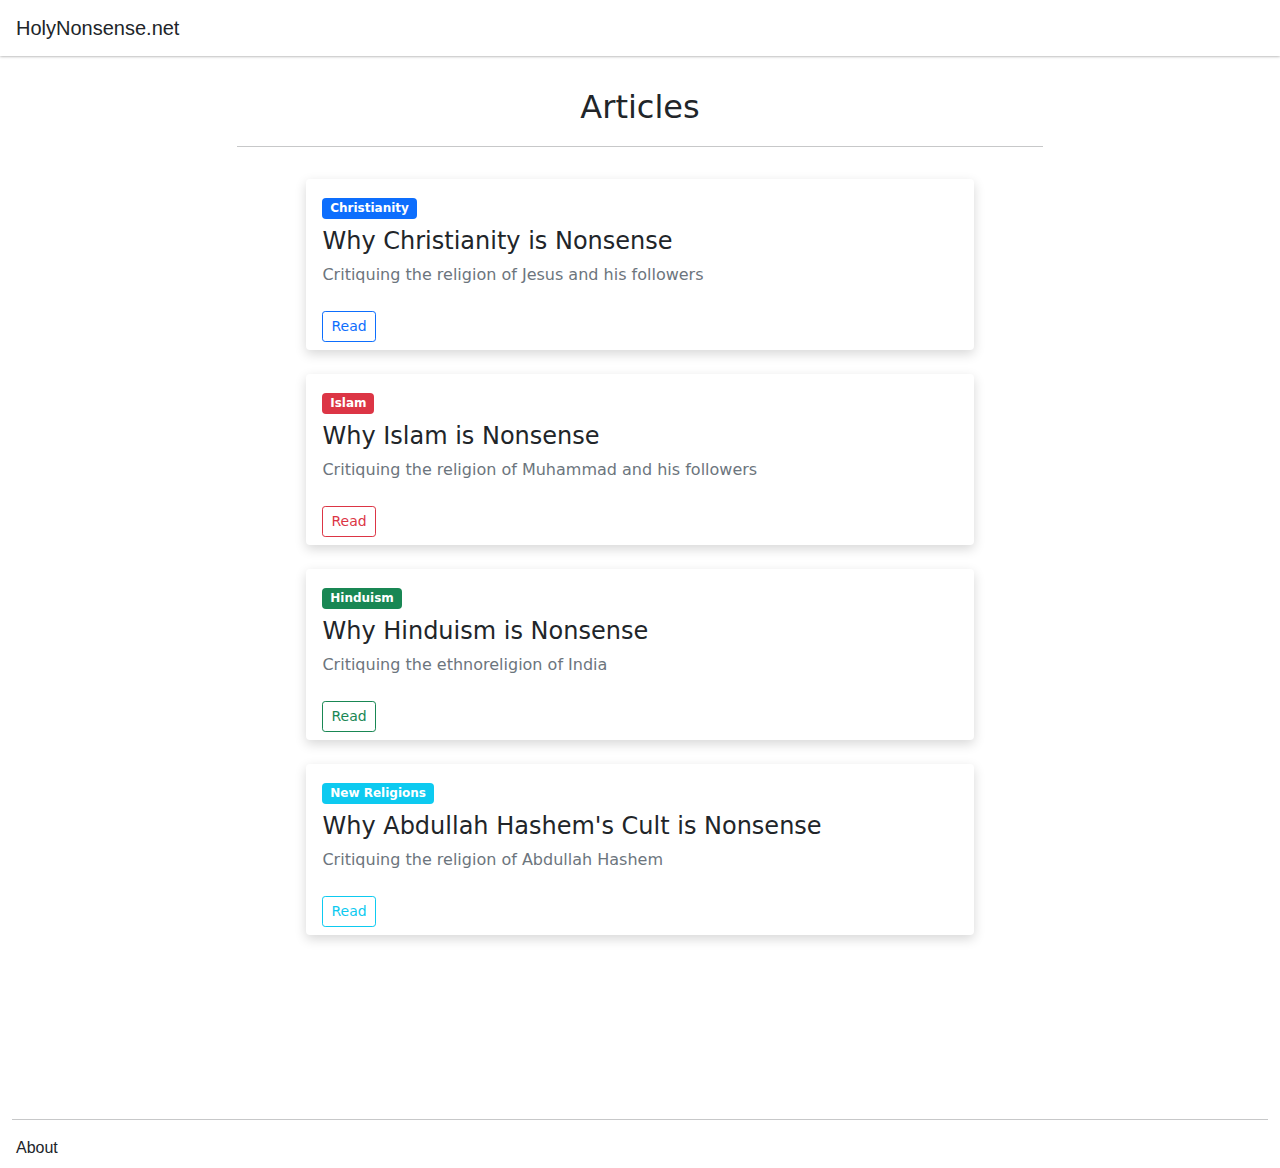
<file: index.html>
<!doctype html>
<html lang="en">

<head>
	<title>HolyNonsense.net</title>
	<meta name="description" content="Examining and critiquing world religions">
	<meta charset="utf-8">
	<meta name="viewport" content="width=device-width, initial-scale=1, shrink-to-fit=no">
	<link rel="icon" type="image/x-icon" href="favicon.ico">

	<!-- Bootstrap CSS, my custom CSS -->
	<link rel="stylesheet" href="style/bootstrap/css/bootstrap.min.css">
	<link rel="stylesheet" href="style/style.css">

	<!-- Google tag (gtag.js) -->
	<script async src="https://www.googletagmanager.com/gtag/js?id=G-YQ322JV29G"></script>
	<script>
		window.dataLayer = window.dataLayer || [];
		function gtag(){dataLayer.push(arguments);}
		gtag('js', new Date());

		gtag('config', 'G-YQ322JV29G');
	</script>

</head>

<body>
	<div class="title-container">
		<h5 class="title-link page-title px-3 pt-3 pb-3"><a href="./index.html">HolyNonsense.net</a></h5>
	</div>
	<div class="container-fluid">

		<div class="row justify-content-center">
			<div class="col-12 col-lg-10 col-xl-8 py-4 px-4">
				<h2 class="pb-1 text-center">Articles</h2>
				<hr>

				<div class="row g-4 justify-content-center pt-3">

					<div class="col-12 col-lg-10">
						<a class="text-decoration-none d-block h-100" href="christianity.html">
							<div class="card h-100 card-contrast border-0 text-start">
								<div class="card-body">
									<span class="badge bg-primary mb-2">Christianity</span>
									<h2 class="h4 card-title text-dark">Why Christianity is Nonsense</h2>
									<p class="card-text text-muted">Critiquing the religion of Jesus and his followers</p>
								</div>
								<div class="card-footer bg-transparent border-0">
									<span class="btn btn-sm btn-outline-primary">Read</span>
								</div>
							</div>
						</a>
					</div>

                    <div class="col-12 col-lg-10">
						<a class="text-decoration-none d-block h-100" href="islam.html">
							<div class="card h-100 card-contrast border-0 text-start">
								<div class="card-body">
									<span class="badge bg-danger mb-2">Islam</span>
									<h2 class="h4 card-title text-dark">Why Islam is Nonsense</h2>
									<p class="card-text text-muted">Critiquing the religion of Muhammad and his followers</p>
								</div>
								<div class="card-footer bg-transparent border-0">
									<span class="btn btn-sm btn-outline-danger">Read</span>
								</div>
							</div>
						</a>
					</div>

                    <div class="col-12 col-lg-10">
						<a class="text-decoration-none d-block h-100" href="hinduism.html">
							<div class="card h-100 card-contrast border-0 text-start">
								<div class="card-body">
									<span class="badge bg-success mb-2">Hinduism</span>
									<h2 class="h4 card-title text-dark">Why Hinduism is Nonsense</h2>
									<p class="card-text text-muted">Critiquing the ethnoreligion of India</p>
								</div>
								<div class="card-footer bg-transparent border-0">
									<span class="btn btn-sm btn-outline-success">Read</span>
								</div>
							</div>
						</a>
					</div>

                    <!-- <div class="col-12 col-lg-10">
						<a class="text-decoration-none d-block h-100" href="buddhism.html">
							<div class="card h-100 card-contrast border-0 text-start">
								<div class="card-body">
									<span class="badge bg-warning mb-2">Buddhism</span>
									<h2 class="h4 card-title text-dark">Why Buddhism is Nonsense</h2>
									<p class="card-text text-muted">Critiquing the religion of Siddhartha Gautama and his followers</p>
								</div>
								<div class="card-footer bg-transparent border-0">
									<span class="btn btn-sm btn-outline-warning">Read</span>
								</div>
							</div>
						</a>
					</div> -->

					<div class="col-12 col-lg-10">
						<a class="text-decoration-none d-block h-100" href="abdullah-hashem.html">
							<div class="card h-100 card-contrast border-0 text-start">
								<div class="card-body">
									<span class="badge bg-info mb-2">New Religions</span>
									<h2 class="h4 card-title text-dark">Why Abdullah Hashem's Cult is Nonsense</h2>
									<p class="card-text text-muted">Critiquing the religion of Abdullah Hashem</p>
								</div>
								<div class="card-footer bg-transparent border-0">
									<span class="btn btn-sm btn-outline-info">Read</span>
								</div>
							</div>
						</a>
					</div>

					<!-- Rastafarianism -->

                    <!-- Bootstrap color options: primary (blue), secondary (gray), success (green), danger (red), warning (yellow), info (cyan), light (light gray), dark (dark gray) -->

					

				</div>

			</div>

			<div class="py-5"></div>
			<div class="pt-5"><hr></div>
			<footer class="gen ps-3 pb-2">
				<a class="footer-link" href="about.html">About</a>
			</footer>

		</div>
	</div>

	<!-- Optional JavaScript -->
	<!-- Bootstrap JS -->
	<script src="style/bootstrap/js/bootstrap.bundle.min.js"></script>

</body>

</html>
</file>
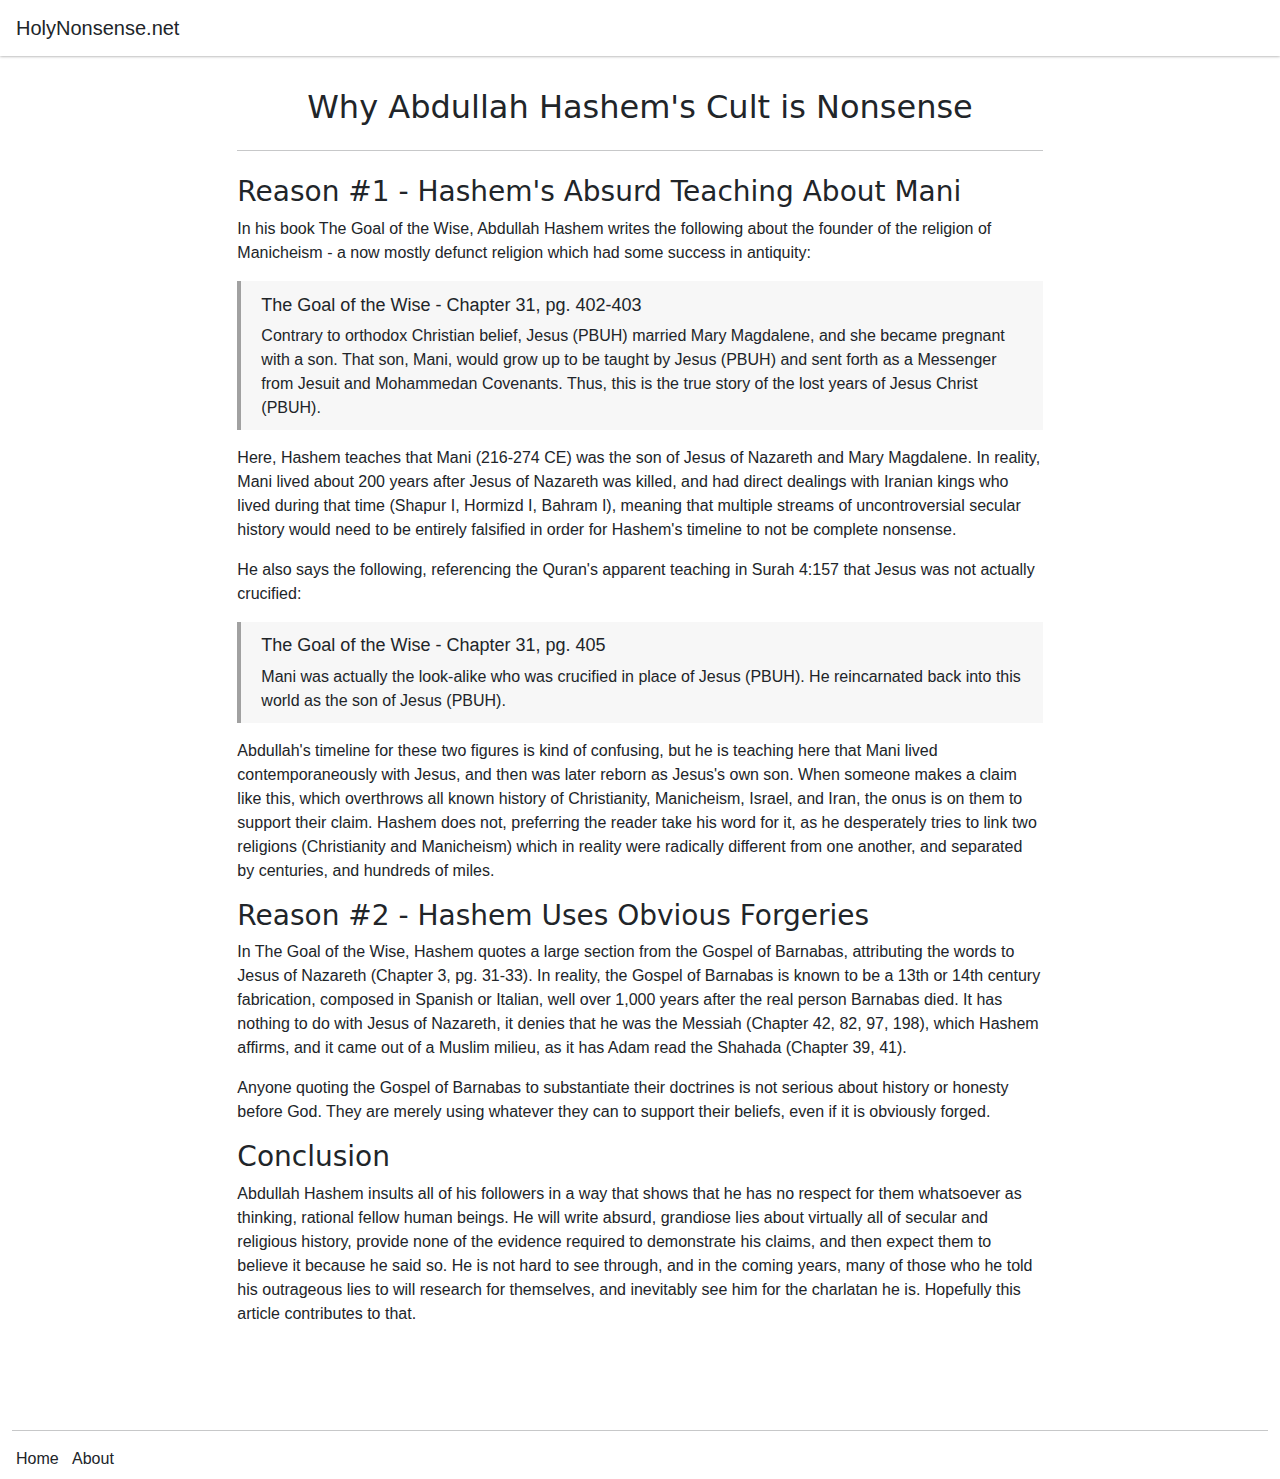
<file: abdullah-hashem.html>
<!doctype html>
<html lang="en">

<head>
    <title>Why Abdullah Hashem's Cult is Nonsense | HolyNonsense.net</title>
    <meta name="description" content="Examining why Abdullah Hashem cult is nonsense">
    <meta charset="utf-8">
    <meta name="viewport" content="width=device-width, initial-scale=1, shrink-to-fit=no">
    <link rel="icon" type="image/x-icon" href="favicon.ico">

    <!-- Bootstrap CSS, my custom CSS -->
    <link rel="stylesheet" href="style/bootstrap/css/bootstrap.min.css">
    <link rel="stylesheet" href="style/style.css">

    <!-- Google tag (gtag.js) -->
	<script async src="https://www.googletagmanager.com/gtag/js?id=G-YQ322JV29G"></script>
	<script>
		window.dataLayer = window.dataLayer || [];
		function gtag(){dataLayer.push(arguments);}
		gtag('js', new Date());

		gtag('config', 'G-YQ322JV29G');
	</script>

</head>

<body>
    <div class="title-container">
        <h5 class="title-link page-title px-3 pt-3 pb-3"><a href="index.html">HolyNonsense.net</a></h5>
    </div>
    <div class="container-fluid">
        <div class="row justify-content-center">
            <div class="col-lg-8 col-sm-12 py-4 px-4">
                <h2 class="pb-2" style="text-align: center;">Why Abdullah Hashem's Cult is Nonsense</h2>
                <hr>
                <div class="pb-2"></div>

                <h3>Reason #1 - Hashem's Absurd Teaching About Mani</h3>
                <p class="gen">
                    In his book The Goal of the Wise, Abdullah Hashem writes the following about the founder of the religion of Manicheism - a now mostly defunct religion which had some success in antiquity:
                </p>
                <blockquote>
                    <h6 class="pt-2 quote-heading">The Goal of the Wise - Chapter 31, pg. 402-403</h6>
                    <p class="mb-1 gen">
                        Contrary to orthodox Christian belief, Jesus (PBUH) married Mary Magdalene, and she became pregnant with a son. That son, Mani, would grow up to be taught by Jesus (PBUH) and sent forth as a Messenger from Jesuit and Mohammedan Covenants. Thus, this is the true story of the lost years of Jesus Christ (PBUH).
                    </p>
                </blockquote>
                <p class="gen">
                    Here, Hashem teaches that Mani (216-274 CE) was the son of Jesus of Nazareth and Mary Magdalene. In reality, Mani lived about 200 years after Jesus of Nazareth was killed, and had direct dealings with Iranian kings who lived during that time (Shapur I, Hormizd I, Bahram I), meaning that multiple streams of uncontroversial secular history would need to be entirely falsified in order for Hashem's timeline to not be complete nonsense. 
                </p>
                <p class="gen">
                    He also says the following, referencing the Quran's apparent teaching in Surah 4:157 that Jesus was not actually crucified:
                </p>
                <blockquote>
                    <h6 class="pt-2 quote-heading">The Goal of the Wise - Chapter 31, pg. 405</h6>
                    <p class="mb-1 gen">
                        Mani was actually the look-alike who was crucified in place of Jesus (PBUH). He reincarnated back into this world as the son of Jesus (PBUH).
                    </p>
                </blockquote>
                <p class="gen">
                    Abdullah's timeline for these two figures is kind of confusing, but he is teaching here that Mani lived contemporaneously with Jesus, and then was later reborn as Jesus's own son. When someone makes a claim like this, which overthrows all known history of Christianity, Manicheism, Israel, and Iran, the onus is on them to support their claim. Hashem does not, preferring the reader take his word for it, as he desperately tries to link two religions (Christianity and Manicheism) which in reality were radically different from one another, and separated by centuries, and hundreds of miles.  
                </p>
                <h3>Reason #2 - Hashem Uses Obvious Forgeries</h3>
                <p class="gen">
                    In The Goal of the Wise, Hashem quotes a large section from the Gospel of Barnabas, attributing the words to Jesus of Nazareth (Chapter 3, pg. 31-33). In reality, the Gospel of Barnabas is known to be a 13th or 14th century fabrication, composed in Spanish or Italian, well over 1,000 years after the real person Barnabas died. It has nothing to do with Jesus of Nazareth, it denies that he was the Messiah (Chapter 42, 82, 97, 198), which Hashem affirms, and it came out of a Muslim milieu, as it has Adam read the Shahada (Chapter 39, 41). 
                </p>
                <p class="gen">
                    Anyone quoting the Gospel of Barnabas to substantiate their doctrines is not serious about history or honesty before God. They are merely using whatever they can to support their beliefs, even if it is obviously forged.
                </p>
                <h3>Conclusion</h3>
                <p class="gen">
                    Abdullah Hashem insults all of his followers in a way that shows that he has no respect for them whatsoever as thinking, rational fellow human beings. He will write absurd, grandiose lies about virtually all of secular and religious history, provide none of the evidence required to demonstrate his claims, and then expect them to believe it because he said so. He is not hard to see through, and in the coming years, many of those who he told his outrageous lies to will research for themselves, and inevitably see him for the charlatan he is. Hopefully this article contributes to that. 
                </p>


                <!-- <blockquote>
                    <h6 class="pt-2 quote-heading">The Goal of the Wise - Chapter 1, pg. 5-6</h6>
                    <p class="mb-1 gen">
                        Imam Ahmed Al-Hassan (From Him is Peace) has stated that Adam (PBUH) is the son of the Prince of the Believers Ali ibn Abi Talib (From Him is Peace) in the soul world, and that it is Ali (From Him is Peace) who is the direct creator of Adam's soul (PBUH). <br><br>

                        God created Adam (PBUH) with His Hand as stated in the verse from the Qur'an: "Allah asked, "O Iblis! What prevented you from prostrating to what I created with My Own Hands?" (Surah 38:75) Thus, Ali (From Him is Peace) is the Hand of God who directly created Adam (PBUH).
                    </p>
                </blockquote> -->

                <!-- Pg. 421 -->

            
            </div>


            <div class="pt-5"><hr></div>
            <footer class="gen ps-3 pb-2">
                <a class="footer-link" href="index.html">Home</a>&nbsp;&nbsp;&nbsp;<a class="footer-link" href="about.html">About</a>
            </footer>
            

        </div>
    </div>

    <!-- Optional JavaScript -->
    <!-- Bootstrap JS -->
    <script src="style/bootstrap/js/bootstrap.bundle.min.js"></script>

    <script src="https://www.biblegateway.com/public/link-to-us/tooltips/bglinks.js" type="text/javascript"></script>
    <script type="text/javascript">
        BGLinks.version = "NASB";
        BGLinks.linkVerses();
    </script>


</body>

</html>
</file>
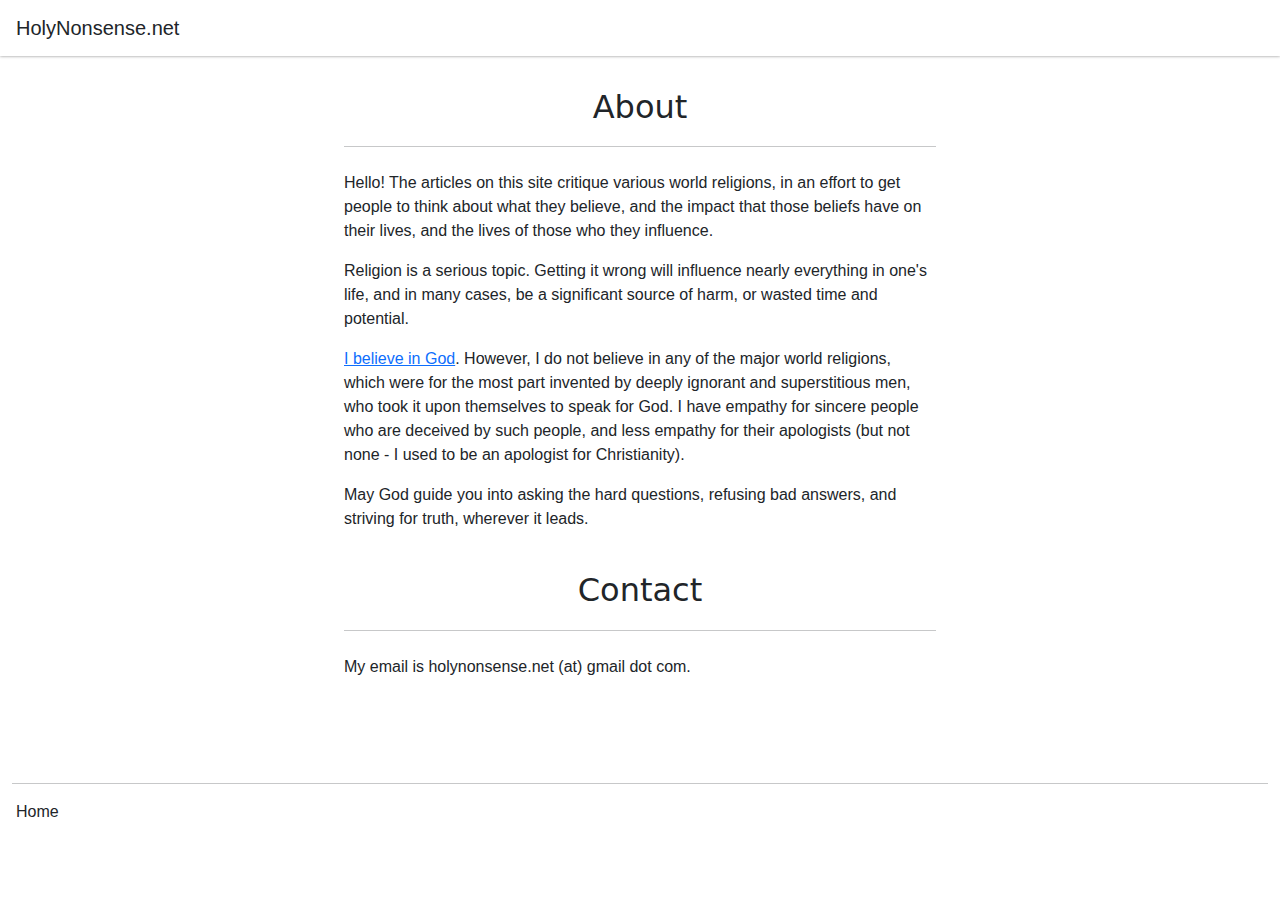
<file: about.html>
<!doctype html>
<html lang="en">

<head>
    <title>About HolyNonsense.net</title>
    <meta name="description" content="Examining and critiquing world religions">
    <meta charset="utf-8">
    <meta name="viewport" content="width=device-width, initial-scale=1, shrink-to-fit=no">
    <link rel="icon" type="image/x-icon" href="favicon.ico">

    <!-- Bootstrap CSS, my custom CSS -->
    <link rel="stylesheet" href="style/bootstrap/css/bootstrap.min.css">
    <link rel="stylesheet" href="style/style.css">

    <!-- Google tag (gtag.js) -->
	<script async src="https://www.googletagmanager.com/gtag/js?id=G-YQ322JV29G"></script>
	<script>
		window.dataLayer = window.dataLayer || [];
		function gtag(){dataLayer.push(arguments);}
		gtag('js', new Date());

		gtag('config', 'G-YQ322JV29G');
	</script>
</head>

<body>
    <div class="title-container">
        <h5 class="title-link page-title px-3 pt-3 pb-3"><a href="./index.html">HolyNonsense.net</a></h5>
    </div>
    <div class="container-fluid">
        <div class="row justify-content-center">
            <div class="col-lg-6 col-sm-12 py-4 px-4">
                <h2 class="pb-1" style="text-align: center;">About</h2>
                <hr>
                <div class="pb-2"></div>

                <p class="gen">
                    Hello! The articles on this site critique various world religions, in an effort to get people to think about what they believe, and the impact that those beliefs have on their lives, and the lives of those who they influence. 
                </p>
                <p class="gen">
                    Religion is a serious topic. Getting it wrong will influence nearly everything in one's life, and in many cases, be a significant source of harm, or wasted time and potential. 
                </p>
                <p class="gen">
                    <a href="why-i-believe-in-god.html">I believe in God</a>. However, I do not believe in any of the major world religions, which were for the most part invented by deeply ignorant and superstitious men, who took it upon themselves to speak for God. I have empathy for sincere people who are deceived by such people, and less empathy for their apologists (but not none - I used to be an apologist for Christianity).
                </p>
                <p class="gen">
                    May God guide you into asking the hard questions, refusing bad answers, and striving for truth, wherever it leads. 
                </p>

                <h2 class="pt-4 pb-1" style="text-align: center;">Contact</h2>
                <hr>
                <div class="pb-2"></div>
                <p class="gen">
                    My email is holynonsense.net (at) gmail dot com.
                </p>


                <!-- <p style="text-align: center;" class="pt-5 pb-4 gen">
                    <a href="../index.html">Back to home</a>
                </p> -->
            
            </div>

            <div class="pt-5"><hr></div>
            <footer class="gen ps-3 pb-2">
                <a class="footer-link" href="index.html">Home</a>
            </footer>


        </div>
    </div>

    <!-- Optional JavaScript -->
    <!-- Bootstrap JS -->
    <script src="style/bootstrap/js/bootstrap.bundle.min.js"></script>

</body>

</html>
</file>
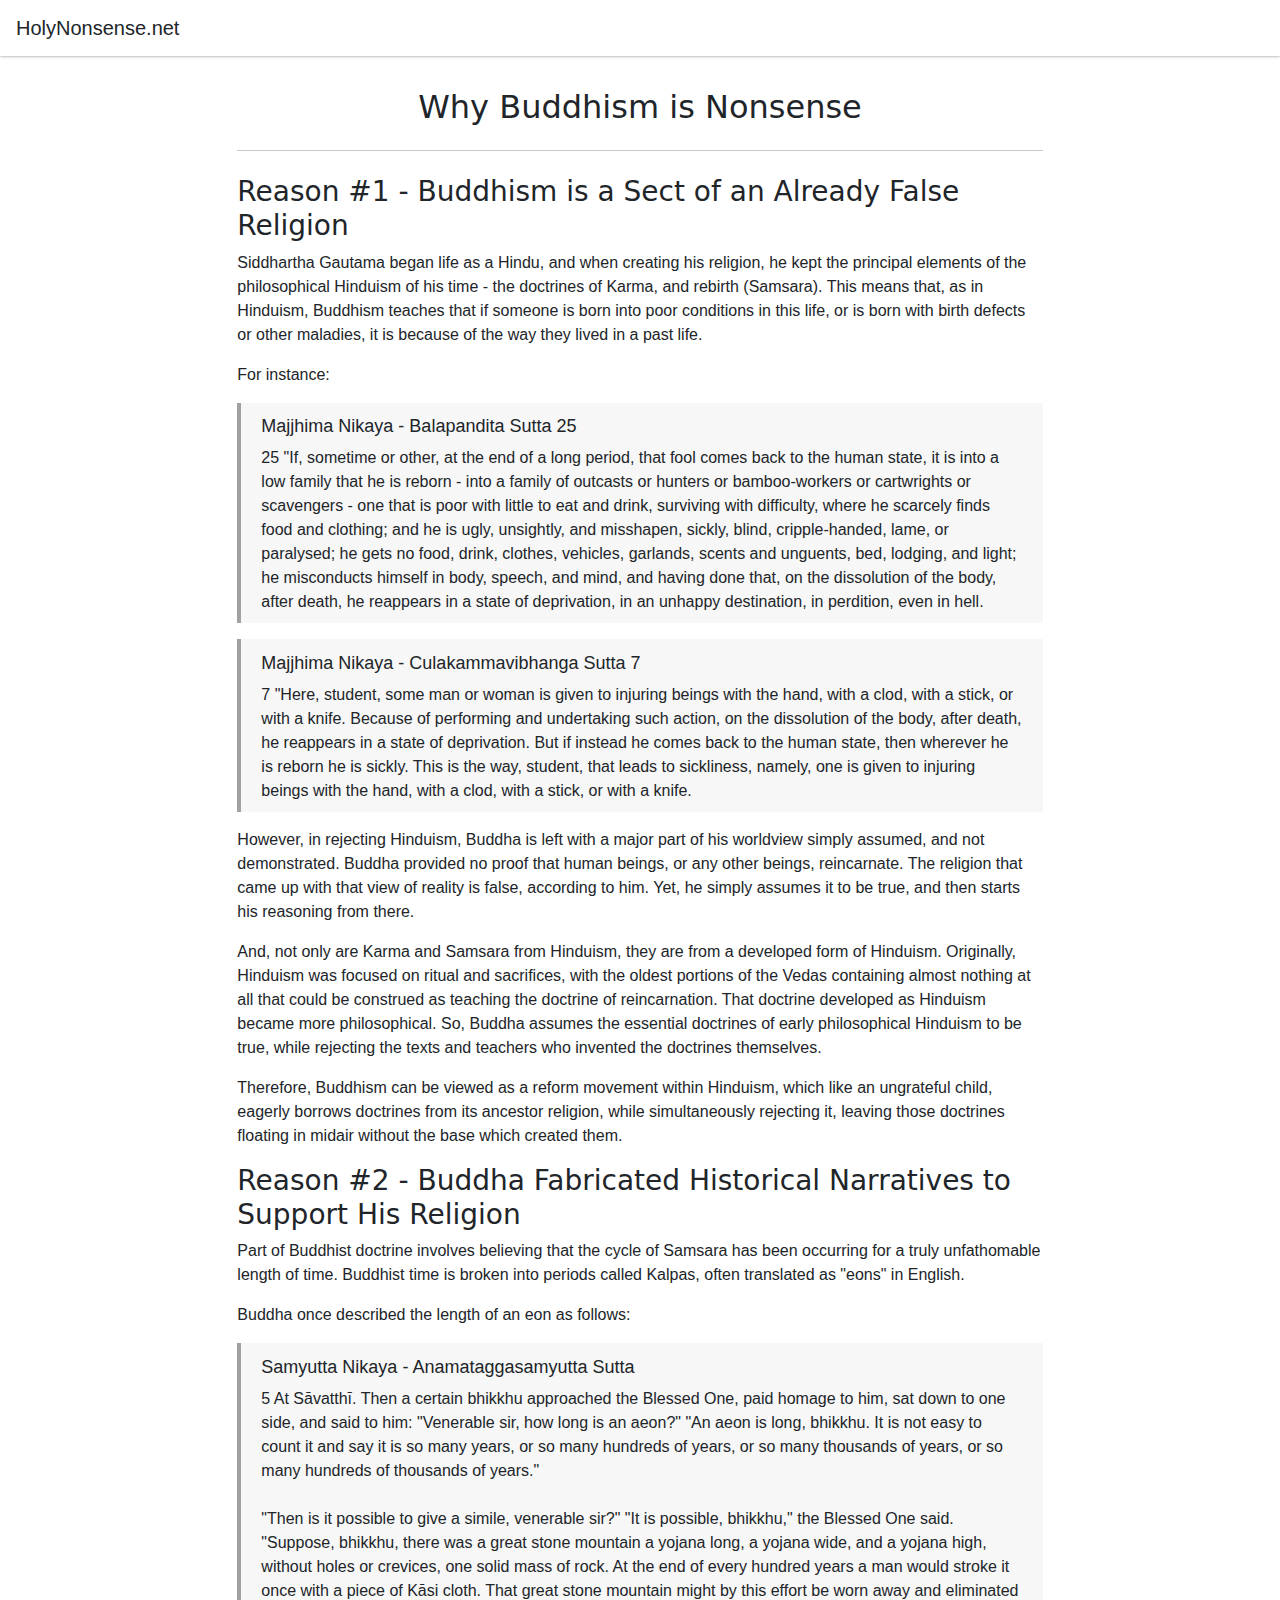
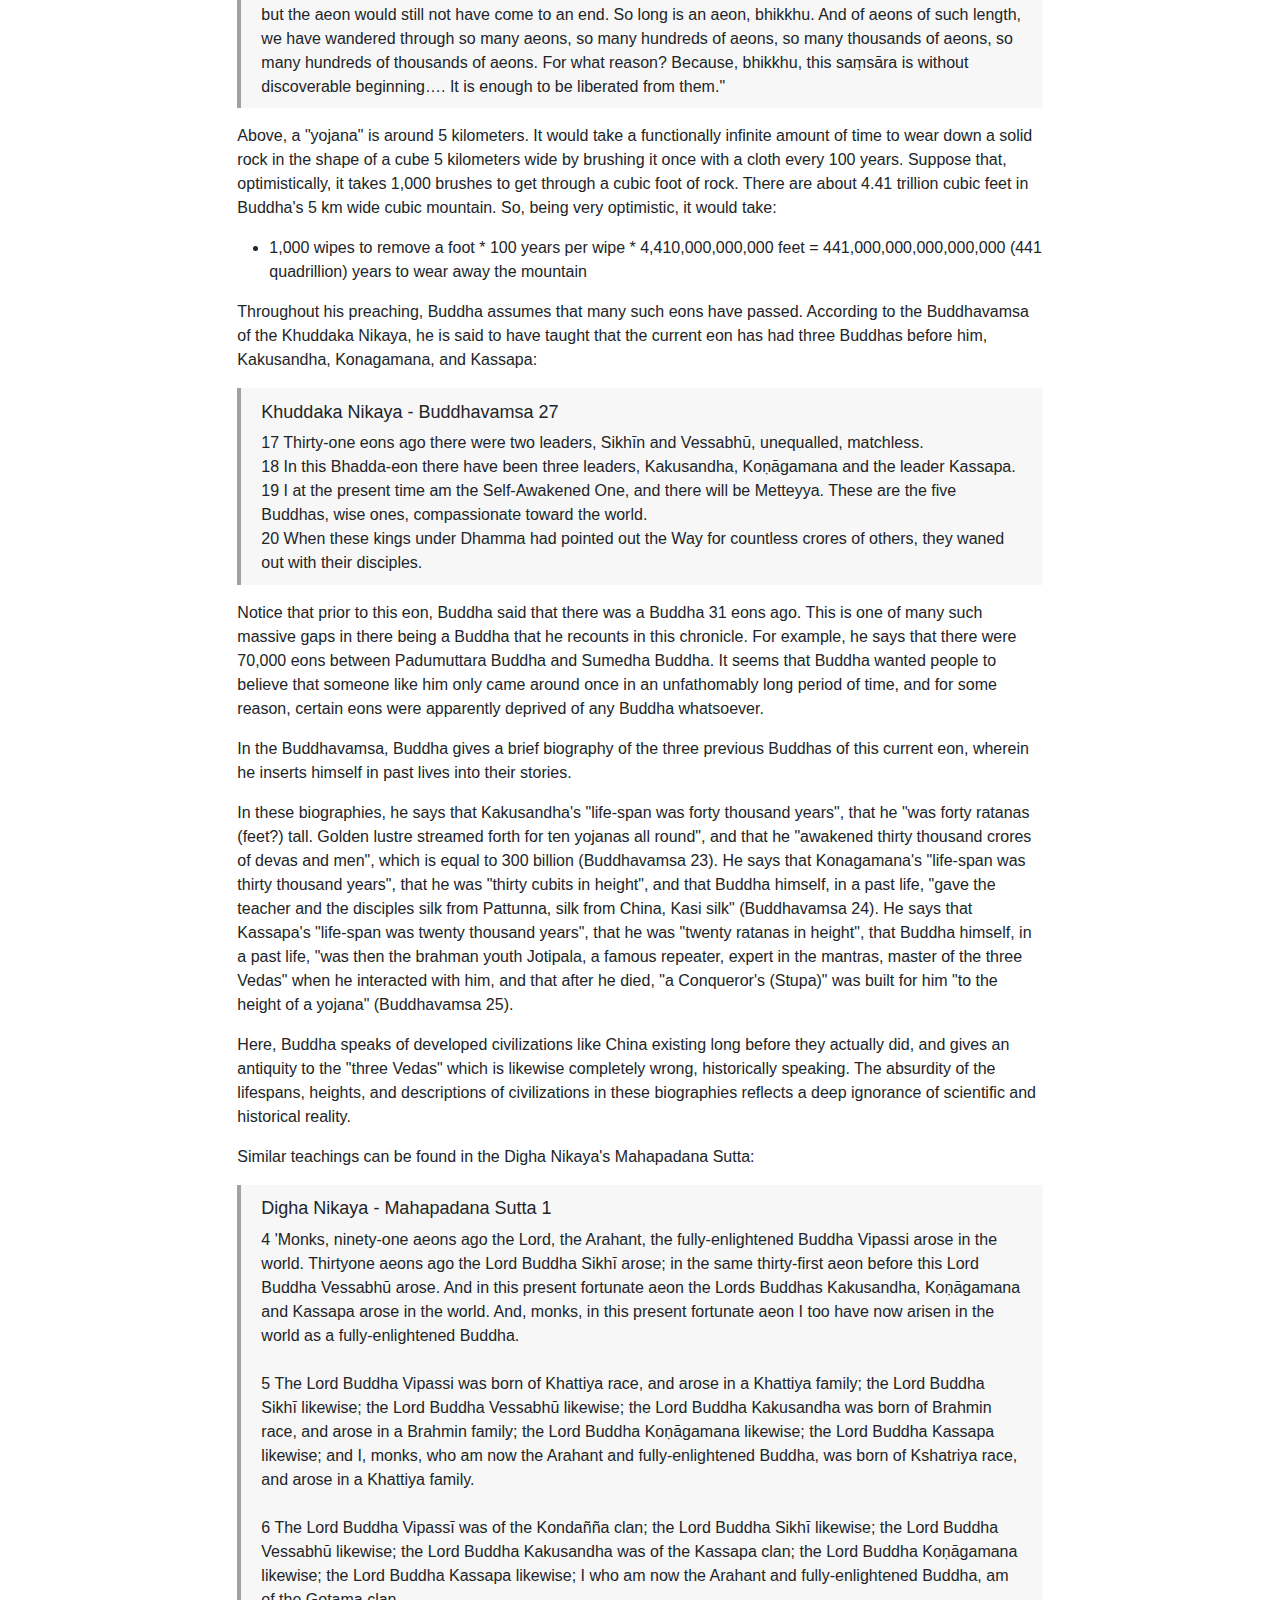
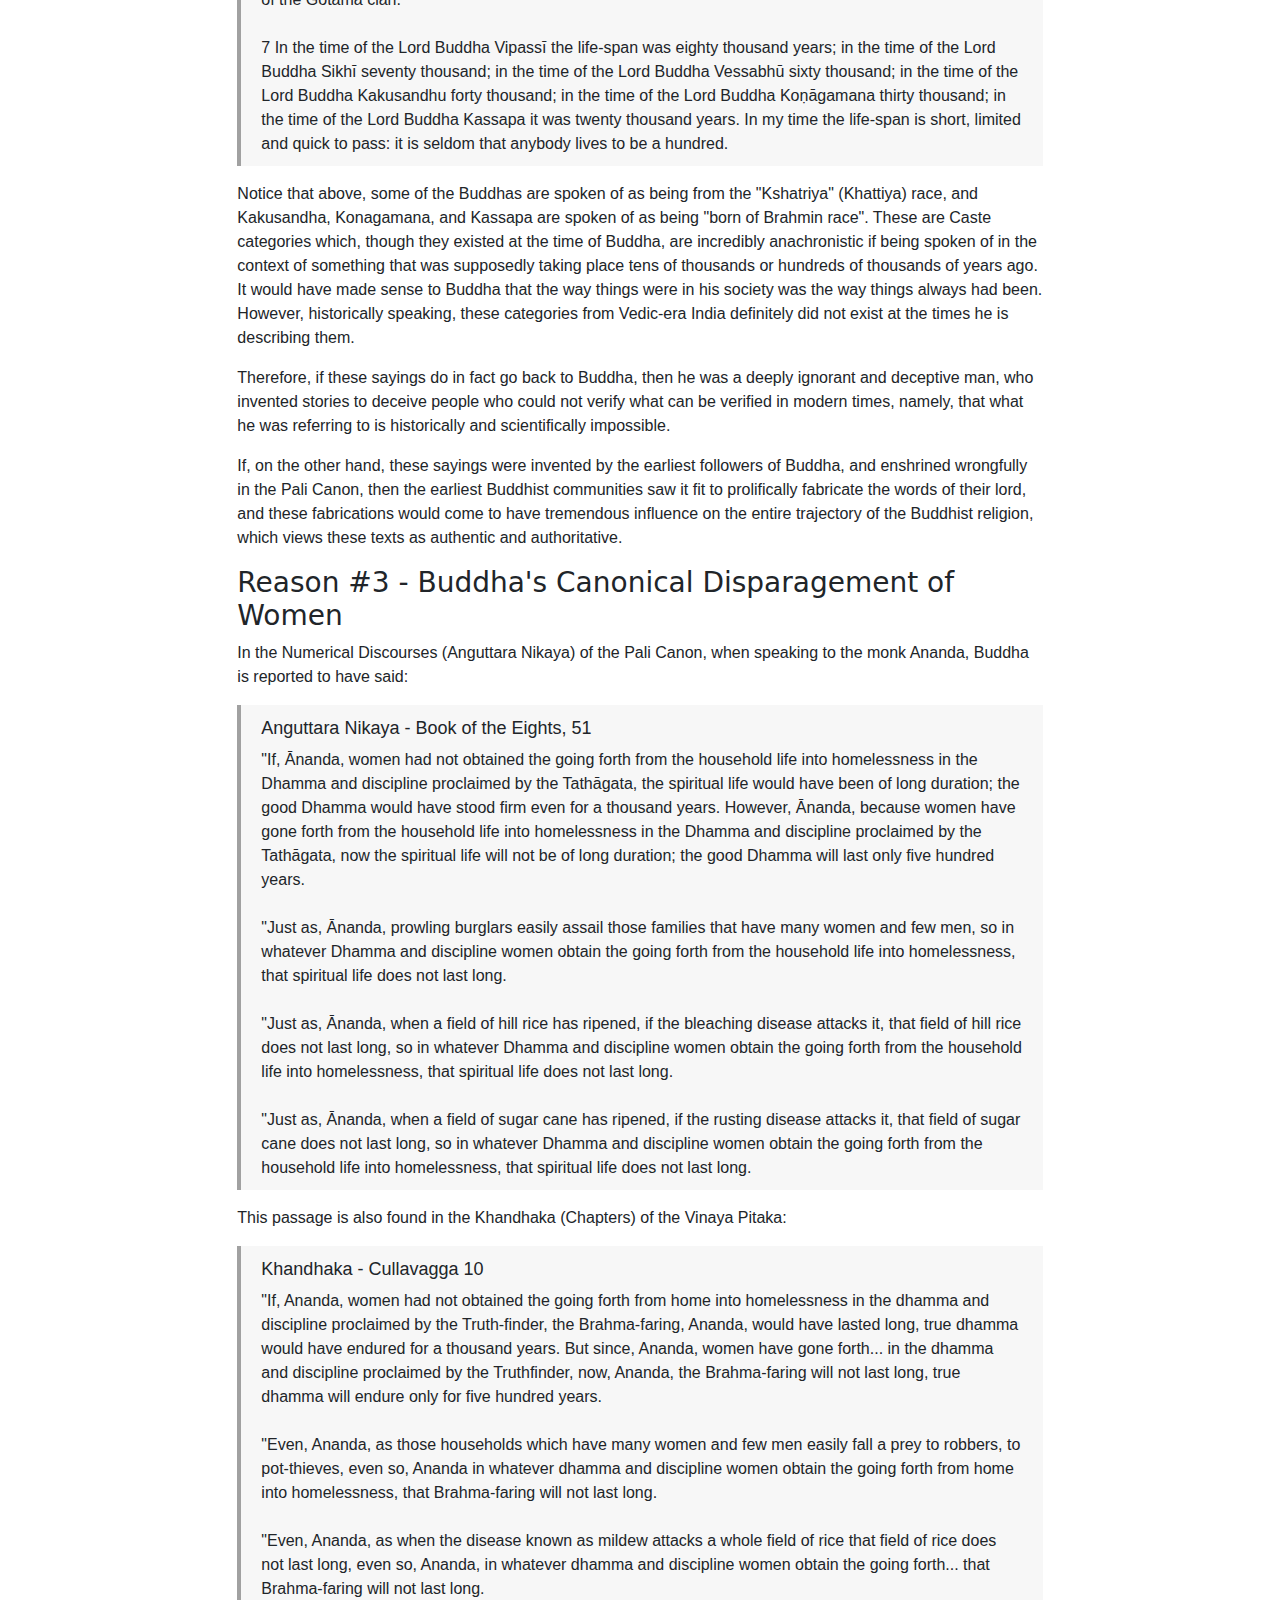
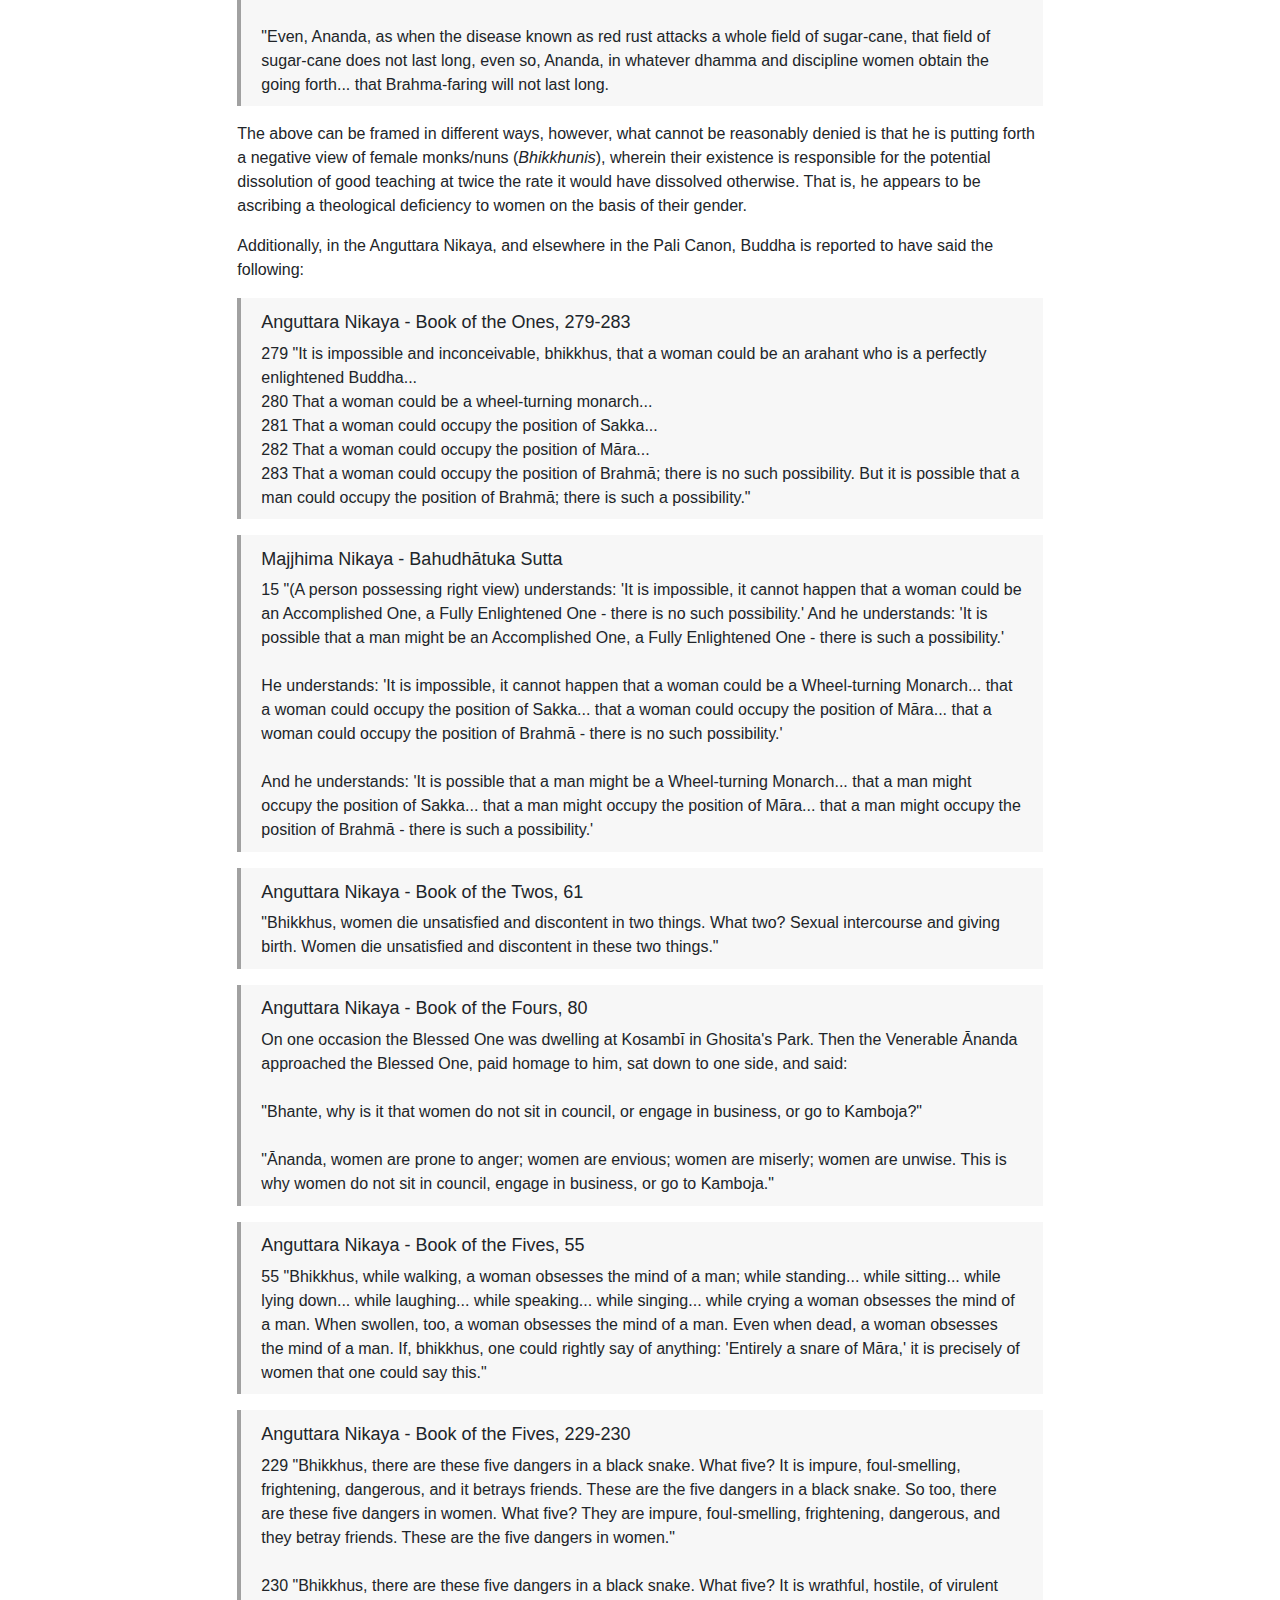
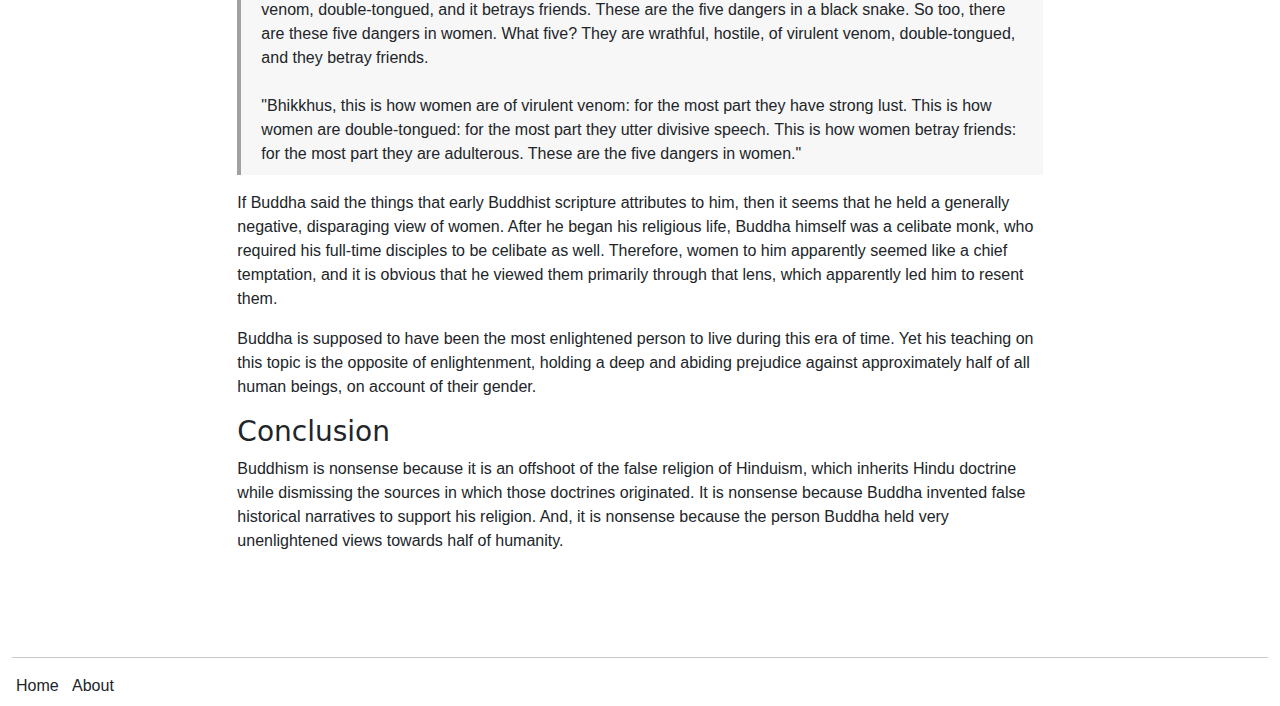
<file: buddhism.html>
<!doctype html>
<html lang="en">

<head>
    <title>Why Buddhism is Nonsense | HolyNonsense.net</title>
    <meta name="description" content="Arguing why Buddhism is false and why one should not be a Buddhist">
    <meta charset="utf-8">
    <meta name="viewport" content="width=device-width, initial-scale=1, shrink-to-fit=no">
    <link rel="icon" type="image/x-icon" href="favicon.ico">

    <!-- Bootstrap CSS, my custom CSS -->
    <link rel="stylesheet" href="style/bootstrap/css/bootstrap.min.css">
    <link rel="stylesheet" href="style/style.css">

    <!-- Google tag (gtag.js) -->
	<script async src="https://www.googletagmanager.com/gtag/js?id=G-YQ322JV29G"></script>
	<script>
		window.dataLayer = window.dataLayer || [];
		function gtag(){dataLayer.push(arguments);}
		gtag('js', new Date());

		gtag('config', 'G-YQ322JV29G');
	</script>

</head>

<body>
    <div class="title-container">
        <h5 class="title-link page-title px-3 pt-3 pb-3"><a href="index.html">HolyNonsense.net</a></h5>
    </div>
    <div class="container-fluid">
        <div class="row justify-content-center">
            <div class="col-lg-8 col-sm-12 py-4 px-4">
                <h2 class="pb-2" style="text-align: center;">Why Buddhism is Nonsense</h2>
                <hr>
                <div class="pb-2"></div>

                <h3>Reason #1 - Buddhism is a Sect of an Already False Religion</h3>
                <p class="gen">
                    Siddhartha Gautama began life as a Hindu, and when creating his religion, he kept the principal elements of the philosophical Hinduism of his time - the doctrines of Karma, and rebirth (Samsara). This means that, as in Hinduism, Buddhism teaches that if someone is born into poor conditions in this life, or is born with birth defects or other maladies, it is because of the way they lived in a past life.
                </p>
                <p class="gen">
                    For instance:
                </p>
                <blockquote>
                    <h6 class="pt-2 quote-heading">Majjhima Nikaya - Balapandita Sutta 25</h6>
                    <p class="mb-1 gen">
                        25 "If, sometime or other, at the end of a long period, that fool comes back to the human state, it is into a low family that he is reborn - into a family of outcasts or hunters or bamboo-workers or cartwrights or scavengers - one that is poor with little to eat and drink, surviving with difficulty, where he scarcely finds food and clothing; and he is ugly, unsightly, and misshapen, sickly, blind, cripple-handed, lame, or paralysed; he gets no food, drink, clothes, vehicles, garlands, scents and unguents, bed, lodging, and light; he misconducts himself in body, speech, and mind, and having done that, on the dissolution of the body, after death, he reappears in a state of deprivation, in an unhappy destination, in perdition, even in hell.
                    </p>
                </blockquote>
                <blockquote>
                    <h6 class="pt-2 quote-heading">Majjhima Nikaya - Culakammavibhanga Sutta 7</h6>
                    <p class="mb-1 gen">
                        7 "Here, student, some man or woman is given to injuring beings with the hand, with a clod, with a stick, or with a knife. Because of performing and undertaking such action, on the dissolution of the body, after death, he reappears in a state of deprivation. But if instead he comes back to the human state, then wherever he is reborn he is sickly. This is the way, student, that leads to sickliness, namely, one is given to injuring beings with the hand, with a clod, with a stick, or with a knife.
                    </p>
                </blockquote>
                <p class="gen">
                    However, in rejecting Hinduism, Buddha is left with a major part of his worldview simply assumed, and not demonstrated. Buddha provided no proof that human beings, or any other beings, reincarnate. The religion that came up with that view of reality is false, according to him. Yet, he simply assumes it to be true, and then starts his reasoning from there.
                </p>
                <p class="gen">
                    And, not only are Karma and Samsara from Hinduism, they are from a developed form of Hinduism. Originally, Hinduism was focused on ritual and sacrifices, with the oldest portions of the Vedas containing almost nothing at all that could be construed as teaching the doctrine of reincarnation. That doctrine developed as Hinduism became more philosophical. So, Buddha assumes the essential doctrines of early philosophical Hinduism to be true, while rejecting the texts and teachers who invented the doctrines themselves. 
                </p>
                <p class="gen">
                    Therefore, Buddhism can be viewed as a reform movement within Hinduism, which like an ungrateful child, eagerly borrows doctrines from its ancestor religion, while simultaneously rejecting it, leaving those doctrines floating in midair without the base which created them.
                </p>
                <h3>Reason #2 - Buddha Fabricated Historical Narratives to Support His Religion</h3>
                <p class="gen">
                    Part of Buddhist doctrine involves believing that the cycle of Samsara has been occurring for a truly unfathomable length of time. Buddhist time is broken into periods called Kalpas, often translated as "eons" in English.
                </p>
                <p class="gen">
                    Buddha once described the length of an eon as follows:
                </p>
                <blockquote>
                    <h6 class="pt-2 quote-heading">Samyutta Nikaya - Anamataggasamyutta Sutta</h6>
                    <p class="mb-1 gen">
                        5 At Sāvatthī. Then a certain bhikkhu approached the Blessed One, paid homage to him, sat down to one side, and said to him: "Venerable sir, how long is an aeon?" "An aeon is long, bhikkhu. It is not easy to count it and say it is so many years, or so many hundreds of years, or so many thousands of years, or so many hundreds of thousands of years." <br><br>
                        
                        "Then is it possible to give a simile, venerable sir?" "It is possible, bhikkhu," the Blessed One said. "Suppose, bhikkhu, there was a great stone mountain a yojana long, a yojana wide, and a yojana high, without holes or crevices, one solid mass of rock. At the end of every hundred years a man would stroke it once with a piece of Kāsi cloth. That great stone mountain might by this effort be worn away and eliminated but the aeon would still not have come to an end. So long is an aeon, bhikkhu. And of aeons of such length, we have wandered through so many aeons, so many hundreds of aeons, so many thousands of aeons, so many hundreds of thousands of aeons. For what reason? Because, bhikkhu, this saṃsāra is without discoverable beginning…. It is enough to be liberated from them."
                    </p>
                </blockquote>
                <p class="gen">
                    Above, a "yojana" is around 5 kilometers. It would take a functionally infinite amount of time to wear down a solid rock in the shape of a cube 5 kilometers wide by brushing it once with a cloth every 100 years. Suppose that, optimistically, it takes 1,000 brushes to get through a cubic foot of rock. There are about 4.41 trillion cubic feet in Buddha's 5 km wide cubic mountain. So, being very optimistic, it would take:
                </p>
                <ul class="gen">
                    <li>1,000 wipes to remove a foot * 100 years per wipe * 4,410,000,000,000 feet = 441,000,000,000,000,000 (441 quadrillion) years to wear away the mountain</li>
                </ul>
                <p class="gen">
                    Throughout his preaching, Buddha assumes that many such eons have passed. According to the Buddhavamsa of the Khuddaka Nikaya, he is said to have taught that the current eon has had three Buddhas before him, Kakusandha, Konagamana, and Kassapa:
                </p>
                <blockquote>
                    <h6 class="pt-2 quote-heading">Khuddaka Nikaya - Buddhavamsa 27</h6>
                    <p class="mb-1 gen">
                        17 Thirty-one eons ago there were two leaders, Sikhīn and Vessabhū, unequalled, matchless. <br>
                        18 In this Bhadda-eon there have been three leaders, Kakusandha, Koṇāgamana and the leader Kassapa. <br>
                        19 I at the present time am the Self-Awakened One, and there will be Metteyya. These are the five Buddhas, wise ones, compassionate toward the world. <br>
                        20 When these kings under Dhamma had pointed out the Way for countless crores of others, they waned out with their disciples.
                    </p>
                </blockquote>
                <p class="gen">
                    Notice that prior to this eon, Buddha said that there was a Buddha 31 eons ago. This is one of many such massive gaps in there being a Buddha that he recounts in this chronicle. For example, he says that there were 70,000 eons between Padumuttara Buddha and Sumedha Buddha. It seems that Buddha wanted people to believe that someone like him only came around once in an unfathomably long period of time, and for some reason, certain eons were apparently deprived of any Buddha whatsoever.
                </p>
                <p class="gen">
                    In the Buddhavamsa, Buddha gives a brief biography of the three previous Buddhas of this current eon, wherein he inserts himself in past lives into their stories.
                </p>
                <p class="gen">
                    In these biographies, he says that Kakusandha's "life-span was forty thousand years", that he "was forty ratanas (feet?) tall. Golden lustre streamed forth for ten yojanas all round", and that he "awakened thirty thousand crores of devas and men", which is equal to 300 billion (Buddhavamsa 23). He says that Konagamana's "life-span was thirty thousand years", that he was "thirty cubits in height", and that Buddha himself, in a past life, "gave the teacher and the disciples silk from Pattunna, silk from China, Kasi silk" (Buddhavamsa 24). He says that Kassapa's "life-span was twenty thousand years", that he was "twenty ratanas in height", that Buddha himself, in a past life, "was then the brahman youth Jotipala, a famous repeater, expert in the mantras, master of the three Vedas" when he interacted with him, and that after he died, "a Conqueror's (Stupa)" was built for him "to the height of a yojana" (Buddhavamsa 25).
                </p>
                <p class="gen">
                    Here, Buddha speaks of developed civilizations like China existing long before they actually did, and gives an antiquity to the "three Vedas" which is likewise completely wrong, historically speaking. The absurdity of the lifespans, heights, and descriptions of civilizations in these biographies reflects a deep ignorance of scientific and historical reality.
                </p>
                <p class="gen">
                    Similar teachings can be found in the Digha Nikaya's Mahapadana Sutta:
                </p>
                <blockquote>
                    <h6 class="pt-2 quote-heading">Digha Nikaya - Mahapadana Sutta 1</h6>
                    <p class="mb-1 gen">
                        4 'Monks, ninety-one aeons ago the Lord, the Arahant, the fully-enlightened Buddha Vipassi arose in the world. Thirtyone aeons ago the Lord Buddha Sikhī arose; in the same thirty-first aeon before this Lord Buddha Vessabhū arose. And in this present fortunate aeon the Lords Buddhas Kakusandha, Koṇāgamana and Kassapa arose in the world. And, monks, in this present fortunate aeon I too have now arisen in the world as a fully-enlightened Buddha. <br><br>

                        5 The Lord Buddha Vipassi was born of Khattiya race, and arose in a Khattiya family; the Lord Buddha Sikhī likewise; the Lord Buddha Vessabhū likewise; the Lord Buddha Kakusandha was born of Brahmin race, and arose in a Brahmin family; the Lord Buddha Koṇāgamana likewise; the Lord Buddha Kassapa likewise; and I, monks, who am now the Arahant and fully-enlightened Buddha, was born of Kshatriya race, and arose in a Khattiya family. <br><br>

                        6 The Lord Buddha Vipassī was of the Kondañña clan; the Lord Buddha Sikhī likewise; the Lord Buddha Vessabhū likewise; the Lord Buddha Kakusandha was of the Kassapa clan; the Lord Buddha Koṇāgamana likewise; the Lord Buddha Kassapa likewise; I who am now the Arahant and fully-enlightened Buddha, am of the Gotama clan. <br><br>
                        
                        7 In the time of the Lord Buddha Vipassī the life-span was eighty thousand years; in the time of the Lord Buddha Sikhī seventy thousand; in the time of the Lord Buddha Vessabhū sixty thousand; in the time of the Lord Buddha Kakusandhu forty thousand; in the time of the Lord Buddha Koṇāgamana thirty thousand; in the time of the Lord Buddha Kassapa it was twenty thousand years. In my time the life-span is short, limited and quick to pass: it is seldom that anybody lives to be a hundred.
                    </p>
                </blockquote>
                <p class="gen">
                    Notice that above, some of the Buddhas are spoken of as being from the "Kshatriya" (Khattiya) race, and Kakusandha, Konagamana, and Kassapa are spoken of as being "born of Brahmin race". These are Caste categories which, though they existed at the time of Buddha, are incredibly anachronistic if being spoken of in the context of something that was supposedly taking place tens of thousands or hundreds of thousands of years ago. It would have made sense to Buddha that the way things were in his society was the way things always had been. However, historically speaking, these categories from Vedic-era India definitely did not exist at the times he is describing them.
                </p>
                <p class="gen">
                    Therefore, if these sayings do in fact go back to Buddha, then he was a deeply ignorant and deceptive man, who invented stories to deceive people who could not verify what can be verified in modern times, namely, that what he was referring to is historically and scientifically impossible.
                </p>
                <p class="gen">
                    If, on the other hand, these sayings were invented by the earliest followers of Buddha, and enshrined wrongfully in the Pali Canon, then the earliest Buddhist communities saw it fit to prolifically fabricate the words of their lord, and these fabrications would come to have tremendous influence on the entire trajectory of the Buddhist religion, which views these texts as authentic and authoritative.
                </p>
                <h3>Reason #3 - Buddha's Canonical Disparagement of Women</h3>
                <p class="gen">
                    In the Numerical Discourses (Anguttara Nikaya) of the Pali Canon, when speaking to the monk Ananda, Buddha is reported to have said:
                </p>
                <blockquote>
                    <h6 class="pt-2 quote-heading">Anguttara Nikaya - Book of the Eights, 51</h6>
                    <p class="mb-1 gen">
                        "If, Ānanda, women had not obtained the going forth from the household life into homelessness in the Dhamma and discipline proclaimed by the Tathāgata, the spiritual life would have been of long duration; the good Dhamma would have stood firm even for a thousand years. However, Ānanda, because women have gone forth from the household life into homelessness in the Dhamma and discipline proclaimed by the Tathāgata, now the spiritual life will not be of long duration; the good Dhamma will last only five hundred years. <br><br>

                        "Just as, Ānanda, prowling burglars easily assail those families that have many women and few men, so in whatever Dhamma and discipline women obtain the going forth from the household life into homelessness, that spiritual life does not last long. <br><br>
                        
                        "Just as, Ānanda, when a field of hill rice has ripened, if the bleaching disease attacks it, that field of hill rice does not last long, so in whatever Dhamma and discipline women obtain the going forth from the household life into homelessness, that spiritual life does not last long.  <br><br>
                        
                        "Just as, Ānanda, when a field of sugar cane has ripened, if the rusting disease attacks it, that field of sugar cane does not last long, so in whatever Dhamma and discipline women obtain the going forth from the household life into homelessness, that spiritual life does not last long.
                    </p>
                </blockquote>
                <p class="gen">
                    This passage is also found in the Khandhaka (Chapters) of the Vinaya Pitaka:
                </p>
                <blockquote>
                    <h6 class="pt-2 quote-heading">Khandhaka - Cullavagga 10</h6>
                    <p class="mb-1 gen">
                        "If, Ananda, women had not obtained the going forth from home into homelessness in the dhamma and discipline proclaimed by the Truth-finder, the Brahma-faring, Ananda, would have lasted long, true dhamma would have endured for a thousand years. But since, Ananda, women have gone forth... in the dhamma and discipline proclaimed by the Truthfinder, now, Ananda, the Brahma-faring will not last long, true dhamma will endure only for five hundred years. <br><br>
                                
                        "Even, Ananda, as those households which have many women and few men easily fall a prey to robbers, to pot-thieves, even so, Ananda in whatever dhamma and discipline women obtain the going forth from home into homelessness, that Brahma-faring will not last long. <br><br>
                        
                        "Even, Ananda, as when the disease known as mildew attacks a whole field of rice that field of rice does not last long, even so, Ananda, in whatever dhamma and discipline women obtain the going forth... that Brahma-faring will not last long. <br><br>
                        
                        "Even, Ananda, as when the disease known as red rust attacks a whole field of sugar-cane, that field of sugar-cane does not last long, even so, Ananda, in whatever dhamma and discipline women obtain the going forth... that Brahma-faring will not last long.
                    </p>
                </blockquote>
                <p class="gen">
                    The above can be framed in different ways, however, what cannot be reasonably denied is that he is putting forth a negative view of female monks/nuns (<i>Bhikkhunis</i>), wherein their existence is responsible for the potential dissolution of good teaching at twice the rate it would have dissolved otherwise. That is, he appears to be ascribing a theological deficiency to women on the basis of their gender.
                </p>
                <p class="gen">
                    Additionally, in the Anguttara Nikaya, and elsewhere in the Pali Canon, Buddha is reported to have said the following:
                </p>
                <blockquote>
                    <h6 class="pt-2 quote-heading">Anguttara Nikaya - Book of the Ones, 279-283</h6>
                    <p class="mb-1 gen">
                        279 "It is impossible and inconceivable, bhikkhus, that a woman could be an arahant who is a perfectly enlightened Buddha... <br>
                        280 That a woman could be a wheel-turning monarch... <br> 
                        281 That a woman could occupy the position of Sakka...  <br>
                        282 That a woman could occupy the position of Māra... <br>
                        283 That a woman could occupy the position of Brahmā; there is no such possibility. But it is possible that a man could occupy the position of Brahmā; there is such a possibility."
                    </p>
                </blockquote>
                <blockquote>
                    <h6 class="pt-2 quote-heading">Majjhima Nikaya - Bahudhātuka Sutta</h6>
                    <p class="mb-1 gen">
                        15 "(A person possessing right view) understands: 'It is impossible, it cannot happen that a woman could be an Accomplished One, a Fully Enlightened One - there is no such possibility.' And he understands: 'It is possible that a man might be an Accomplished One, a Fully Enlightened One - there is such a possibility.' <br><br>
                        
                        He understands: 'It is impossible, it cannot happen that a woman could be a Wheel-turning Monarch... that a woman could occupy the position of Sakka... that a woman could occupy the position of Māra... that a woman could occupy the position of Brahmā - there is no such possibility.' <br><br>
                        
                        And he understands: 'It is possible that a man might be a Wheel-turning Monarch... that a man might occupy the position of Sakka... that a man might occupy the position of Māra... that a man might occupy the position of Brahmā - there is such a possibility.'
                    </p>
                </blockquote>
                <blockquote>
                    <h6 class="pt-2 quote-heading">Anguttara Nikaya - Book of the Twos, 61</h6>
                    <p class="mb-1 gen">
                        "Bhikkhus, women die unsatisfied and discontent in two things. What two? Sexual intercourse and giving birth. Women die unsatisfied and discontent in these two things."
                    </p>
                </blockquote>
                <blockquote>
                    <h6 class="pt-2 quote-heading">Anguttara Nikaya - Book of the Fours, 80</h6>
                    <p class="mb-1 gen">
                        On one occasion the Blessed One was dwelling at Kosambī in Ghosita's Park. Then the Venerable Ānanda approached the Blessed One, paid homage to him, sat down to one side, and said: <br><br>
                        
                        "Bhante, why is it that women do not sit in council, or engage in business, or go to Kamboja?" <br><br>
                        
                        "Ānanda, women are prone to anger; women are envious; women are miserly; women are unwise. This is why women do not sit in council, engage in business, or go to Kamboja."
                    </p>
                </blockquote>
                <blockquote>
                    <h6 class="pt-2 quote-heading">Anguttara Nikaya - Book of the Fives, 55</h6>
                    <p class="mb-1 gen">
                        55 "Bhikkhus, while walking, a woman obsesses the mind of a man; while standing... while sitting... while lying down... while laughing... while speaking... while singing... while crying a woman obsesses the mind of a man. When swollen, too, a woman obsesses the mind of a man. Even when dead, a woman obsesses the mind of a man. If, bhikkhus, one could rightly say of anything: 'Entirely a snare of Māra,' it is precisely of women that one could say this."
                    </p>
                </blockquote>
                <blockquote>
                    <h6 class="pt-2 quote-heading">Anguttara Nikaya - Book of the Fives, 229-230</h6>
                    <p class="mb-1 gen">
                        229 "Bhikkhus, there are these five dangers in a black snake. What five? It is impure, foul-smelling, frightening, dangerous, and it betrays friends. These are the five dangers in a black snake. So too, there are these five dangers in women. What five? They are impure, foul-smelling, frightening, dangerous, and they betray friends. These are the five dangers in women." <br><br>

                        230 "Bhikkhus, there are these five dangers in a black snake. What five? It is wrathful, hostile, of virulent venom, double-tongued, and it betrays friends. These are the five dangers in a black snake. So too, there are these five dangers in women. What five? They are wrathful, hostile, of virulent venom, double-tongued, and they betray friends. <br><br>
                        
                        "Bhikkhus, this is how women are of virulent venom: for the most part they have strong lust. This is how women are double-tongued: for the most part they utter divisive speech. This is how women betray friends: for the most part they are adulterous. These are the five dangers in women."
                    </p>
                </blockquote>
                <p class="gen">
                    If Buddha said the things that early Buddhist scripture attributes to him, then it seems that he held a generally negative, disparaging view of women. After he began his religious life, Buddha himself was a celibate monk, who required his full-time disciples to be celibate as well. Therefore, women to him apparently seemed like a chief temptation, and it is obvious that he viewed them primarily through that lens, which apparently led him to resent them. 
                </p>
                <p class="gen">
                    Buddha is supposed to have been the most enlightened person to live during this era of time. Yet his teaching on this topic is the opposite of enlightenment, holding a deep and abiding prejudice against approximately half of all human beings, on account of their gender.
                </p>
                <h3>Conclusion</h3>
                <p class="gen">
                    Buddhism is nonsense because it is an offshoot of the false religion of Hinduism, which inherits Hindu doctrine while dismissing the sources in which those doctrines originated. It is nonsense because Buddha invented false historical narratives to support his religion. And, it is nonsense because the person Buddha held very unenlightened views towards half of humanity. 
                </p>


            
            </div>



            <div class="pt-5"><hr></div>
            <footer class="gen ps-3 pb-2">
                <a class="footer-link" href="index.html">Home</a>&nbsp;&nbsp;&nbsp;<a class="footer-link" href="about.html">About</a>
            </footer>
            

        </div>
    </div>

    <!-- Optional JavaScript -->
    <!-- Bootstrap JS -->
    <script src="style/bootstrap/js/bootstrap.bundle.min.js"></script>


</body>

</html>
</file>
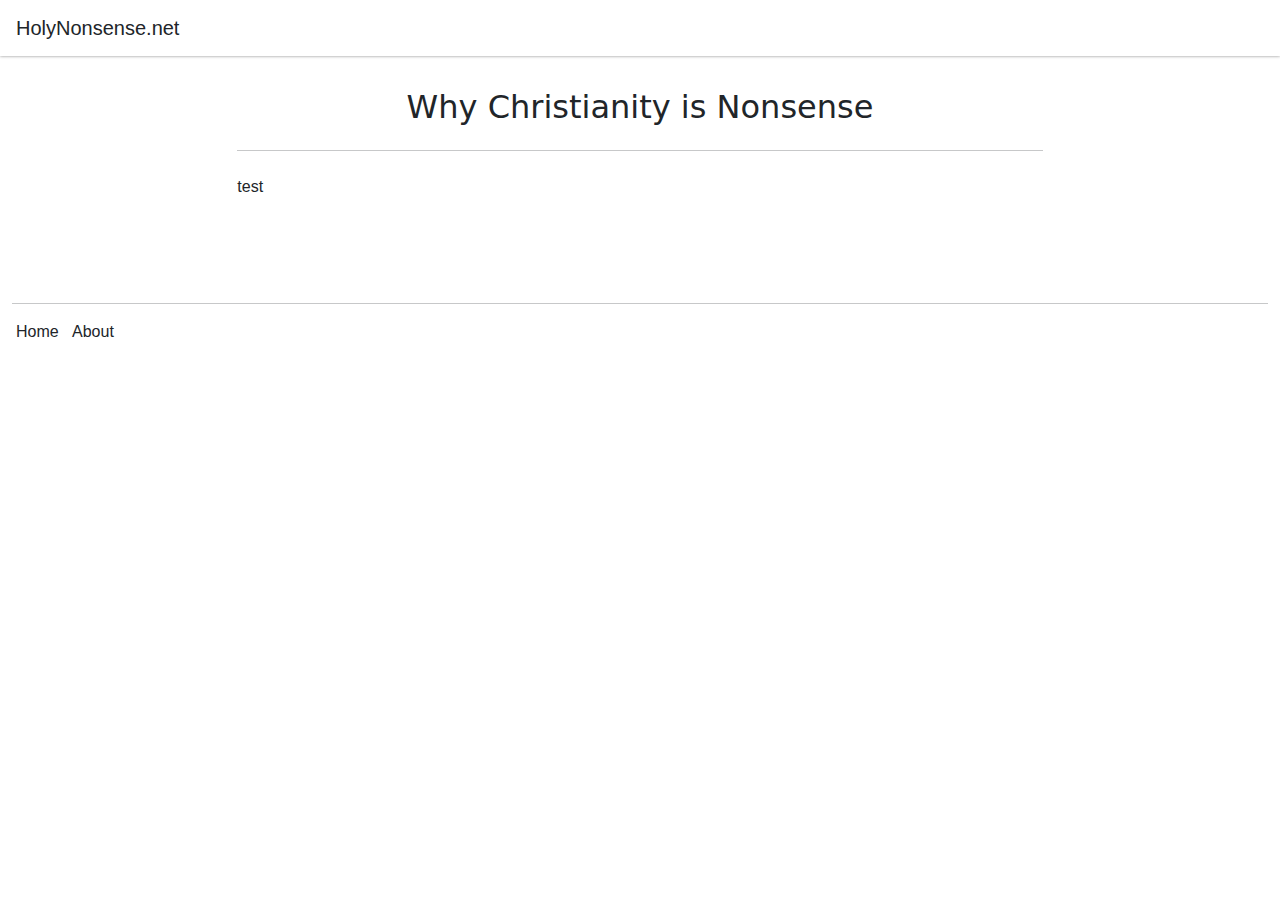
<file: christianity.html>
<!doctype html>
<html lang="en">

<head>
    <title>Why Christianity is Nonsense | HolyNonsense.net</title>
    <meta name="description" content="Arguing why Christianity is false and why one should not be Christian">
    <meta charset="utf-8">
    <meta name="viewport" content="width=device-width, initial-scale=1, shrink-to-fit=no">
    <link rel="icon" type="image/x-icon" href="favicon.ico">

    <!-- Bootstrap CSS, my custom CSS -->
    <link rel="stylesheet" href="style/bootstrap/css/bootstrap.min.css">
    <link rel="stylesheet" href="style/style.css">

    <!-- Google tag (gtag.js) -->
	<script async src="https://www.googletagmanager.com/gtag/js?id=G-YQ322JV29G"></script>
	<script>
		window.dataLayer = window.dataLayer || [];
		function gtag(){dataLayer.push(arguments);}
		gtag('js', new Date());

		gtag('config', 'G-YQ322JV29G');
	</script>

</head>

<body>
    <div class="title-container">
        <h5 class="title-link page-title px-3 pt-3 pb-3"><a href="index.html">HolyNonsense.net</a></h5>
    </div>
    <div class="container-fluid">
        <div class="row justify-content-center">
            <div class="col-lg-8 col-sm-12 py-4 px-4">
                <h2 class="pb-2" style="text-align: center;">Why Christianity is Nonsense</h2>
                <hr>
                <div class="pb-2"></div>

                <p class="gen">
                    test 
                </p>
                


            
            </div>


            <div class="pt-5"><hr></div>
            <footer class="gen ps-3 pb-2">
                <a class="footer-link" href="index.html">Home</a>&nbsp;&nbsp;&nbsp;<a class="footer-link" href="about.html">About</a>
            </footer>
            

        </div>
    </div>

    <!-- Optional JavaScript -->
    <!-- Bootstrap JS -->
    <script src="style/bootstrap/js/bootstrap.bundle.min.js"></script>


</body>

</html>
</file>
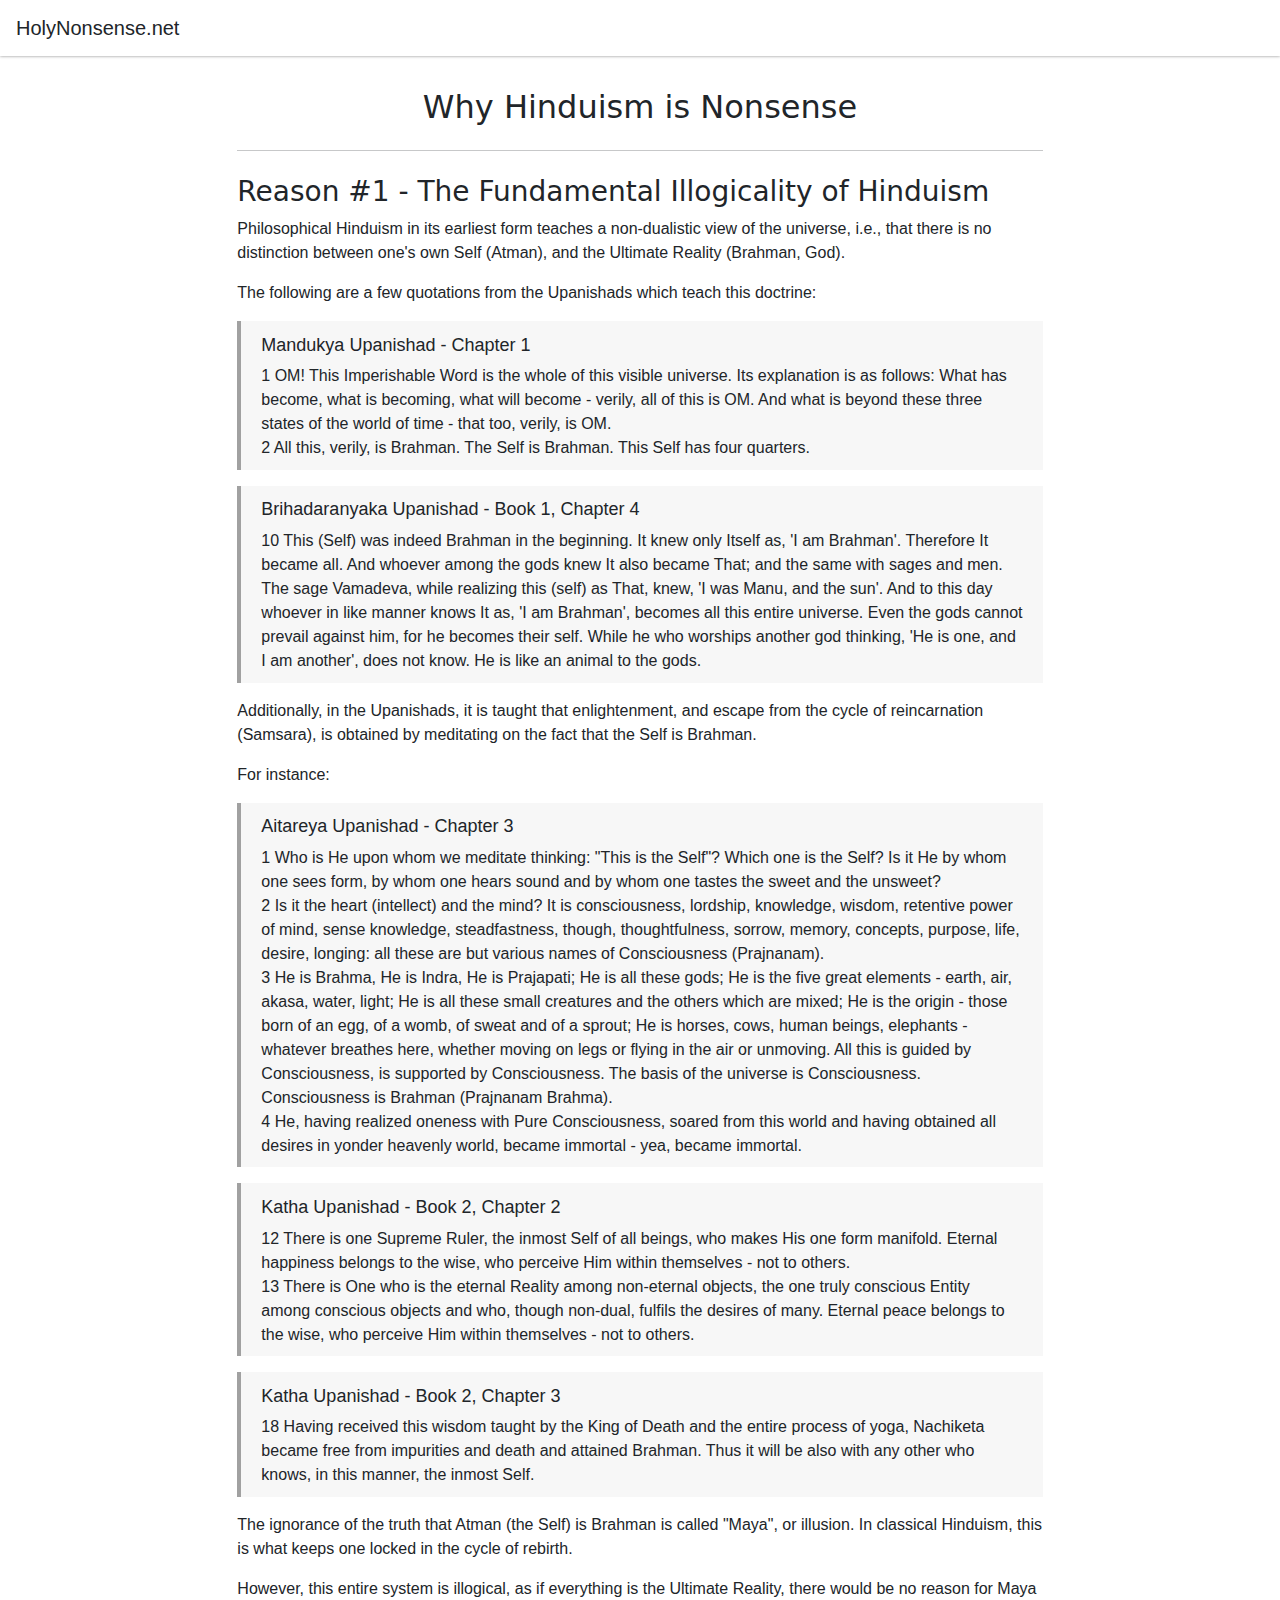
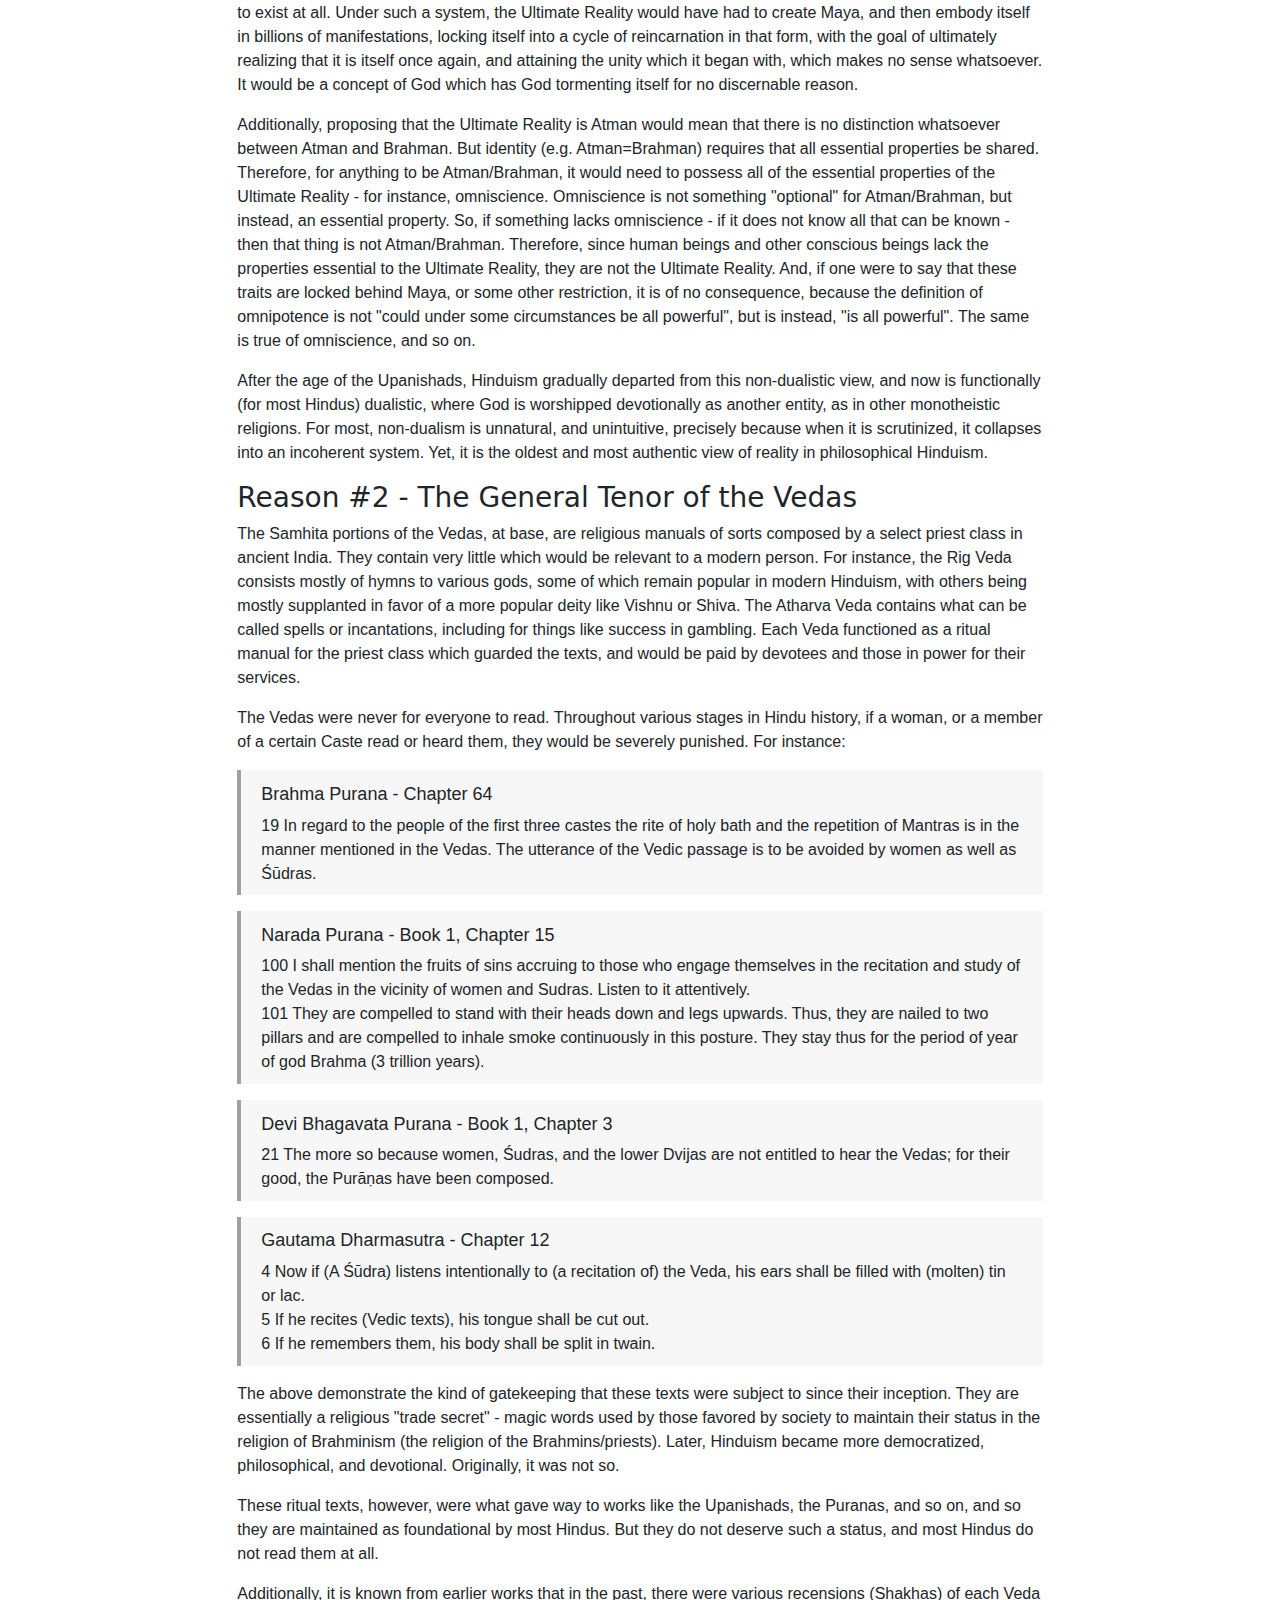
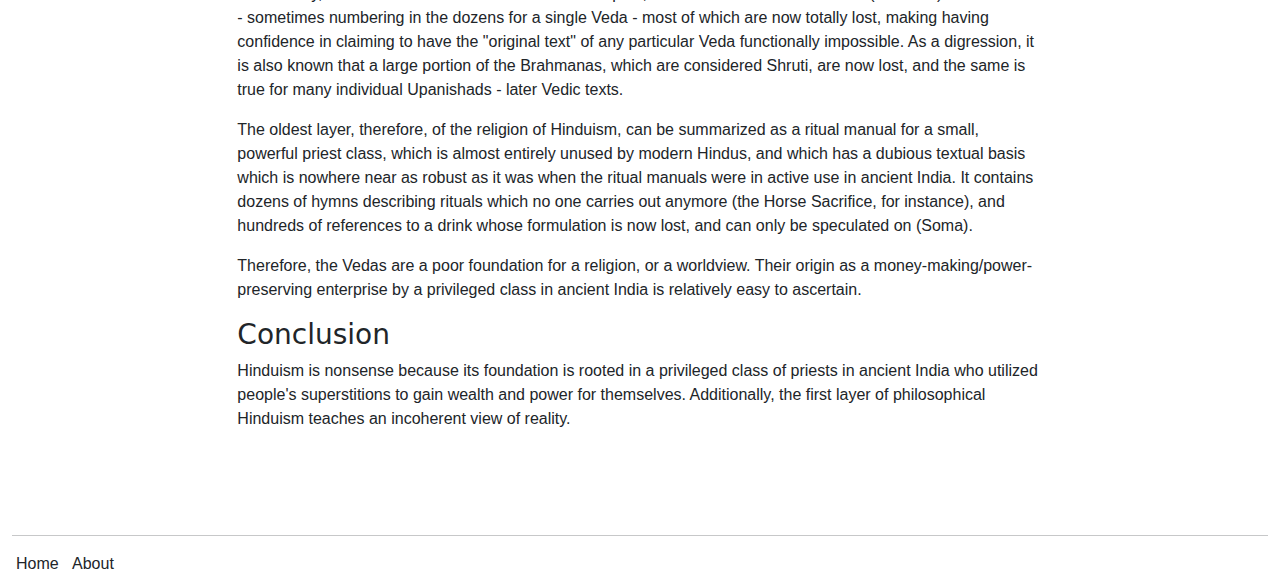
<file: hinduism.html>
<!doctype html>
<html lang="en">

<head>
    <title>Why Hinduism is Nonsense | HolyNonsense.net</title>
    <meta name="description" content="Arguing why Hinduism is false and why one should not be Hindu">
    <meta charset="utf-8">
    <meta name="viewport" content="width=device-width, initial-scale=1, shrink-to-fit=no">
    <link rel="icon" type="image/x-icon" href="favicon.ico">

    <!-- Bootstrap CSS, my custom CSS -->
    <link rel="stylesheet" href="style/bootstrap/css/bootstrap.min.css">
    <link rel="stylesheet" href="style/style.css">

    <!-- Google tag (gtag.js) -->
	<script async src="https://www.googletagmanager.com/gtag/js?id=G-YQ322JV29G"></script>
	<script>
		window.dataLayer = window.dataLayer || [];
		function gtag(){dataLayer.push(arguments);}
		gtag('js', new Date());

		gtag('config', 'G-YQ322JV29G');
	</script>

</head>

<body>
    <div class="title-container">
        <h5 class="title-link page-title px-3 pt-3 pb-3"><a href="index.html">HolyNonsense.net</a></h5>
    </div>
    <div class="container-fluid">
        <div class="row justify-content-center">
            <div class="col-lg-8 col-sm-12 py-4 px-4">
                <h2 class="pb-2" style="text-align: center;">Why Hinduism is Nonsense</h2>
                <hr>
                <div class="pb-2"></div>

                <h3>Reason #1 - The Fundamental Illogicality of Hinduism</h3>
                <p class="gen">
                    Philosophical Hinduism in its earliest form teaches a non-dualistic view of the universe, i.e., that there is no distinction between one's own Self (Atman), and the Ultimate Reality (Brahman, God).
                </p>
                <p class="gen">
                    The following are a few quotations from the Upanishads which teach this doctrine:
                </p>
                <blockquote>
                    <h6 class="pt-2 quote-heading">Mandukya Upanishad - Chapter 1</h6>
                    <p class="mb-1 gen">
                        1 OM! This Imperishable Word is the whole of this visible universe. Its explanation is as follows: What has become, what is becoming, what will become - verily, all of this is OM. And what is beyond these three states of the world of time - that too, verily, is OM. <br>
                        2 All this, verily, is Brahman. The Self is Brahman. This Self has four quarters.
                    </p>
                </blockquote>
                <blockquote>
                    <h6 class="pt-2 quote-heading">Brihadaranyaka Upanishad - Book 1, Chapter 4</h6>
                    <p class="mb-1 gen">
                        10 This (Self) was indeed Brahman in the beginning. It knew only Itself as, 'I am Brahman'. Therefore It became all. And whoever among the gods knew It also became That; and the same with sages and men. The sage Vamadeva, while realizing this (self) as That, knew, 'I was Manu, and the sun'. And to this day whoever in like manner knows It as, 'I am Brahman', becomes all this entire universe. Even the gods cannot prevail against him, for he becomes their self. While he who worships another god thinking, 'He is one, and I am another', does not know. He is like an animal to the gods.
                    </p>
                </blockquote>
                <p class="gen">
                    Additionally, in the Upanishads, it is taught that enlightenment, and escape from the cycle of reincarnation (Samsara), is obtained by meditating on the fact that the Self is Brahman.
                </p>
                <p class="gen">
                    For instance:
                </p>
                <blockquote>
                    <h6 class="pt-2 quote-heading">Aitareya Upanishad - Chapter 3</h6>
                    <p class="mb-1 gen">
                        1 Who is He upon whom we meditate thinking: "This is the Self"? Which one is the Self? Is it He by whom one sees form, by whom one hears sound and by whom one tastes the sweet and the unsweet? <br>
                        2 Is it the heart (intellect) and the mind? It is consciousness, lordship, knowledge, wisdom, retentive power of mind, sense knowledge, steadfastness, though, thoughtfulness, sorrow, memory, concepts, purpose, life, desire, longing: all these are but various names of Consciousness (Prajnanam). <br>
                        3 He is Brahma, He is Indra, He is Prajapati; He is all these gods; He is the five great elements - earth, air, akasa, water, light; He is all these small creatures and the others which are mixed; He is the origin - those born of an egg, of a womb, of sweat and of a sprout; He is horses, cows, human beings, elephants - whatever breathes here, whether moving on legs or flying in the air or unmoving. All this is guided by Consciousness, is supported by Consciousness. The basis of the universe is Consciousness. Consciousness is Brahman (Prajnanam Brahma). <br>
                        4 He, having realized oneness with Pure Consciousness, soared from this world and having obtained all desires in yonder heavenly world, became immortal - yea, became immortal. 
                    </p>
                </blockquote>
                <blockquote>
                    <h6 class="pt-2 quote-heading">Katha Upanishad - Book 2, Chapter 2</h6>
                    <p class="mb-1 gen">
                        12 There is one Supreme Ruler, the inmost Self of all beings, who makes His one form manifold. Eternal happiness belongs to the wise, who perceive Him within themselves - not to others. <br>
                        13 There is One who is the eternal Reality among non-eternal objects, the one truly conscious Entity among conscious objects and who, though non-dual, fulfils the desires of many. Eternal peace belongs to the wise, who perceive Him within themselves - not to others.
                    </p>
                </blockquote>
                <blockquote>
                    <h6 class="pt-2 quote-heading">Katha Upanishad - Book 2, Chapter 3</h6>
                    <p class="mb-1 gen">
                        18 Having received this wisdom taught by the King of Death and the entire process of yoga, Nachiketa became free from impurities and death and attained Brahman. Thus it will be also with any other who knows, in this manner, the inmost Self.
                    </p>
                </blockquote>
                <p class="gen">
                    The ignorance of the truth that Atman (the Self) is Brahman is called "Maya", or illusion. In classical Hinduism, this is what keeps one locked in the cycle of rebirth.
                </p>
                <p class="gen">
                    However, this entire system is illogical, as if everything is the Ultimate Reality, there would be no reason for Maya to exist at all. Under such a system, the Ultimate Reality would have had to create Maya, and then embody itself in billions of manifestations, locking itself into a cycle of reincarnation in that form, with the goal of ultimately realizing that it is itself once again, and attaining the unity which it began with, which makes no sense whatsoever. It would be a concept of God which has God tormenting itself for no discernable reason. 
                </p>
                <p class="gen">
                    Additionally, proposing that the Ultimate Reality is Atman would mean that there is no distinction whatsoever between Atman and Brahman. But identity (e.g. Atman=Brahman) requires that all essential properties be shared. Therefore, for anything to be Atman/Brahman, it would need to possess all of the essential properties of the Ultimate Reality - for instance, omniscience. Omniscience is not something "optional" for Atman/Brahman, but instead, an essential property. So, if something lacks omniscience - if it does not know all that can be known - then that thing is not Atman/Brahman. Therefore, since human beings and other conscious beings lack the properties essential to the Ultimate Reality, they are not the Ultimate Reality. And, if one were to say that these traits are locked behind Maya, or some other restriction, it is of no consequence, because the definition of omnipotence is not "could under some circumstances be all powerful", but is instead, "is all powerful". The same is true of omniscience, and so on. 
                </p>
                <p class="gen">
                    After the age of the Upanishads, Hinduism gradually departed from this non-dualistic view, and now is functionally (for most Hindus) dualistic, where God is worshipped devotionally as another entity, as in other monotheistic religions. For most, non-dualism is unnatural, and unintuitive, precisely because when it is scrutinized, it collapses into an incoherent system. Yet, it is the oldest and most authentic view of reality in philosophical Hinduism.
                </p>
                <h3>Reason #2 - The General Tenor of the Vedas</h3>
                <p class="gen">
                    The Samhita portions of the Vedas, at base, are religious manuals of sorts composed by a select priest class in ancient India. They contain very little which would be relevant to a modern person. For instance, the Rig Veda consists mostly of hymns to various gods, some of which remain popular in modern Hinduism, with others being mostly supplanted in favor of a more popular deity like Vishnu or Shiva. The Atharva Veda contains what can be called spells or incantations, including for things like success in gambling. Each Veda functioned as a ritual manual for the priest class which guarded the texts, and would be paid by devotees and those in power for their services.
                </p>
                <p class="gen">
                    The Vedas were never for everyone to read. Throughout various stages in Hindu history, if a woman, or a member of a certain Caste read or heard them, they would be severely punished. For instance:
                </p>
                <!-- https://www.wisdomlib.org/hinduism/book/brahma-purana-english/d/doc216135.html -->
                <blockquote>
                    <h6 class="pt-2 quote-heading">Brahma Purana - Chapter 64</h6>
                    <p class="mb-1 gen">
                        19 In regard to the people of the first three castes the rite of holy bath and the repetition of Mantras is in the manner mentioned in the Vedas. The utterance of the Vedic passage is to be avoided by women as well as Śūdras.
                    </p>
                </blockquote>
                <!-- https://archive.org/details/dli.bengal.10689.12945/page/n271/mode/1up?view=theater -->
                <blockquote>
                    <h6 class="pt-2 quote-heading">Narada Purana - Book 1, Chapter 15</h6>
                    <p class="mb-1 gen">
                        100 I shall mention the fruits of sins accruing to those who engage themselves in the recitation and study of the Vedas in the vicinity of women and Sudras. Listen to it attentively. <br>
                        101 They are compelled to stand with their heads down and legs upwards. Thus, they are nailed to two pillars and are compelled to inhale smoke continuously in this posture. They stay thus for the period of year of god Brahma (3 trillion years).
                    </p>
                </blockquote>
                <!-- https://www.wisdomlib.org/hinduism/book/devi-bhagavata-purana/d/doc57102.html -->
                <blockquote>
                    <h6 class="pt-2 quote-heading">Devi Bhagavata Purana - Book 1, Chapter 3</h6>
                    <p class="mb-1 gen">
                        21 The more so because women, Śudras, and the lower Dvijas are not entitled to hear the Vedas; for their good, the Purāṇas have been composed.
                    </p>
                </blockquote>
                <!-- https://www.wisdomlib.org/hinduism/book/gautama-dharmasutra/d/doc116312.html -->
                <blockquote>
                    <h6 class="pt-2 quote-heading">Gautama Dharmasutra - Chapter 12</h6>
                    <p class="mb-1 gen">
                        4 Now if (A Śūdra) listens intentionally to (a recitation of) the Veda, his ears shall be filled with (molten) tin or lac. <br>
                        5 If he recites (Vedic texts), his tongue shall be cut out. <br>
                        6 If he remembers them, his body shall be split in twain.
                    </p>
                </blockquote>
                <p class="gen">
                    The above demonstrate the kind of gatekeeping that these texts were subject to since their inception. They are essentially a religious "trade secret" - magic words used by those favored by society to maintain their status in the religion of Brahminism (the religion of the Brahmins/priests). Later, Hinduism became more democratized, philosophical, and devotional. Originally, it was not so. 
                </p>
                <p class="gen">
                    These ritual texts, however, were what gave way to works like the Upanishads, the Puranas, and so on, and so they are maintained as foundational by most Hindus. But they do not deserve such a status, and most Hindus do not read them at all. 
                </p>
                <p class="gen">
                    Additionally, it is known from earlier works that in the past, there were various recensions (Shakhas) of each Veda - sometimes numbering in the dozens for a single Veda - most of which are now totally lost, making having confidence in claiming to have the "original text" of any particular Veda functionally impossible. As a digression, it is also known that a large portion of the Brahmanas, which are considered Shruti, are now lost, and the same is true for many individual Upanishads - later Vedic texts.
                </p>
                <p class="gen">
                    The oldest layer, therefore, of the religion of Hinduism, can be summarized as a ritual manual for a small, powerful priest class, which is almost entirely unused by modern Hindus, and which has a dubious textual basis which is nowhere near as robust as it was when the ritual manuals were in active use in ancient India. It contains dozens of hymns describing rituals which no one carries out anymore (the Horse Sacrifice, for instance), and hundreds of references to a drink whose formulation is now lost, and can only be speculated on (Soma). 
                </p>
                <p class="gen">
                    Therefore, the Vedas are a poor foundation for a religion, or a worldview. Their origin as a money-making/power-preserving enterprise by a privileged class in ancient India is relatively easy to ascertain. 
                </p>
                <h3>Conclusion</h3>
                <p class="gen">
                    Hinduism is nonsense because its foundation is rooted in a privileged class of priests in ancient India who utilized people's superstitions to gain wealth and power for themselves. Additionally, the first layer of philosophical Hinduism teaches an incoherent view of reality. 
                </p>

            
            </div>


            <!-- Logical problems with Reincarnation -->
            <!-- The Caste System is Woven into the Fabric of Hinduism -->


            <div class="pt-5"><hr></div>
            <footer class="gen ps-3 pb-2">
                <a class="footer-link" href="index.html">Home</a>&nbsp;&nbsp;&nbsp;<a class="footer-link" href="about.html">About</a>
            </footer>
            

        </div>
    </div>

    <!-- Optional JavaScript -->
    <!-- Bootstrap JS -->
    <script src="style/bootstrap/js/bootstrap.bundle.min.js"></script>

    <script src="https://www.biblegateway.com/public/link-to-us/tooltips/bglinks.js" type="text/javascript"></script>
    <script type="text/javascript">
        BGLinks.version = "NASB";
        BGLinks.linkVerses();
    </script>


</body>

</html>
</file>
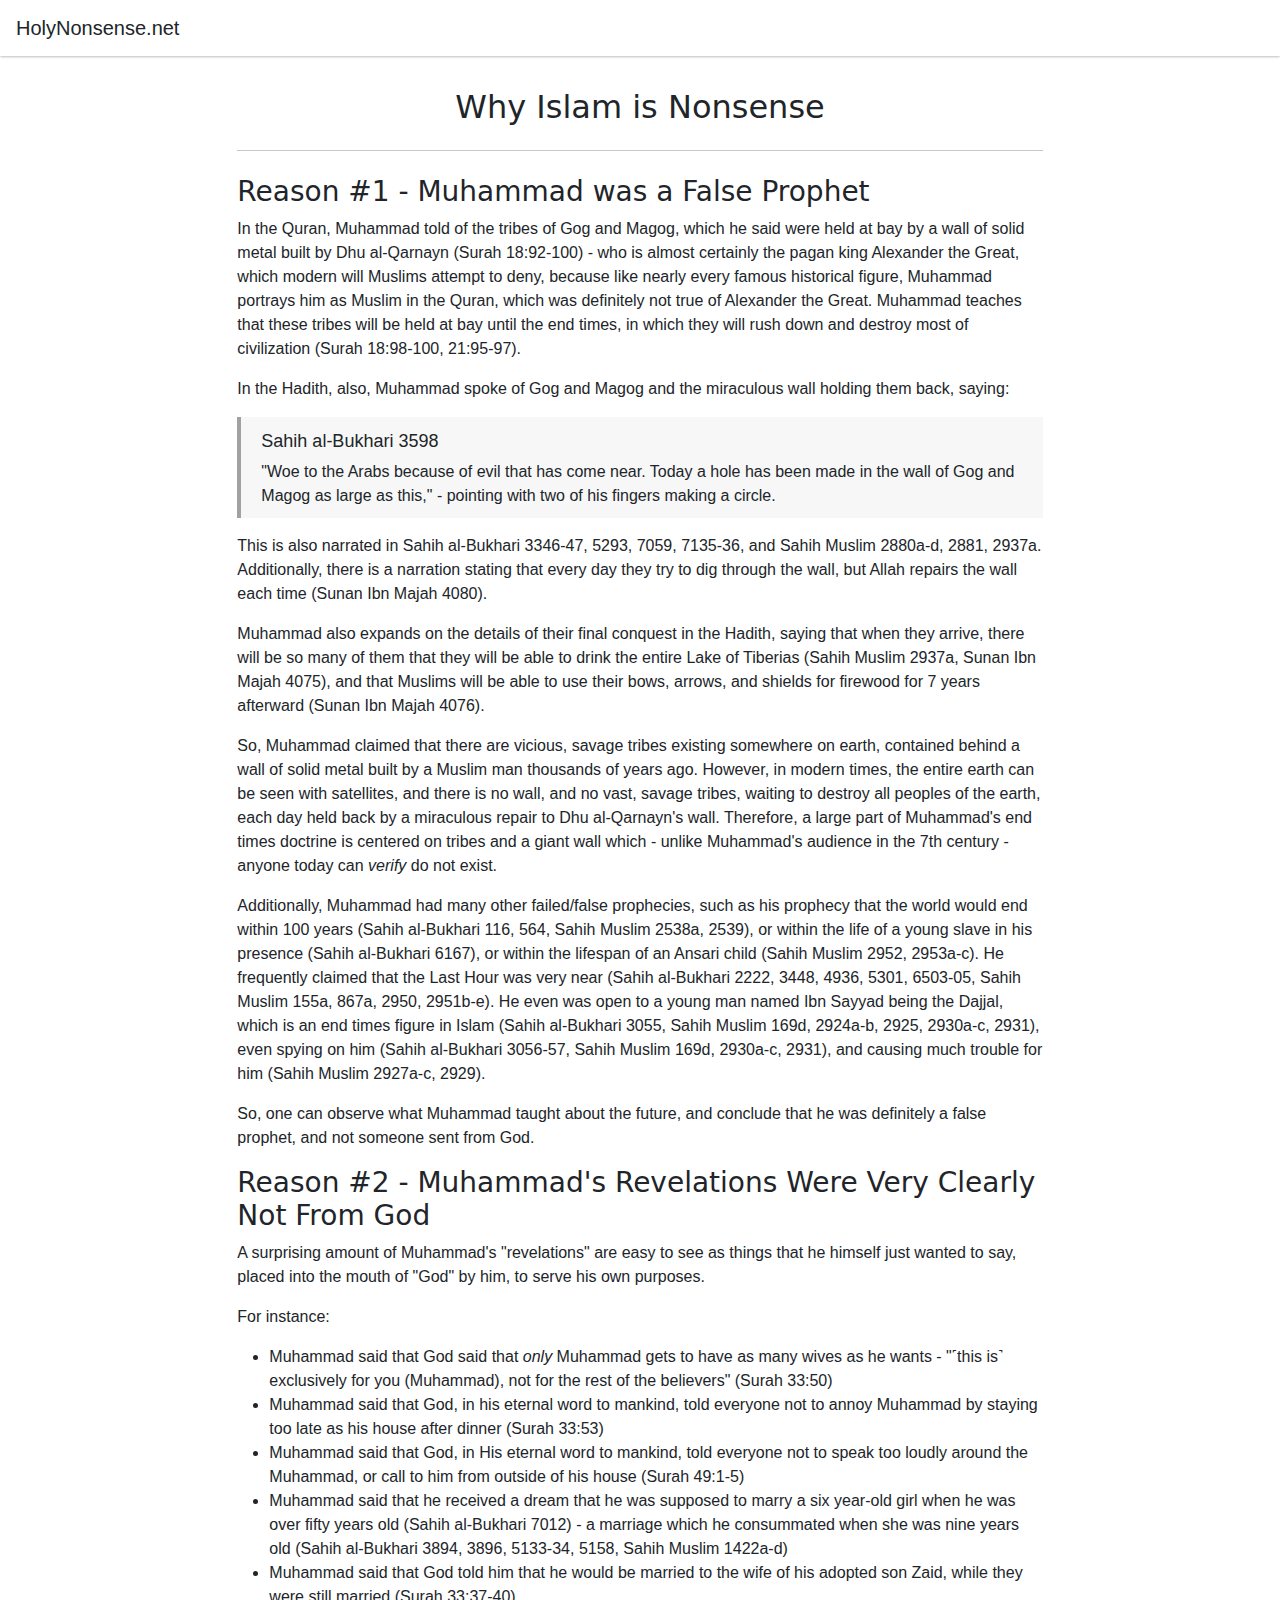
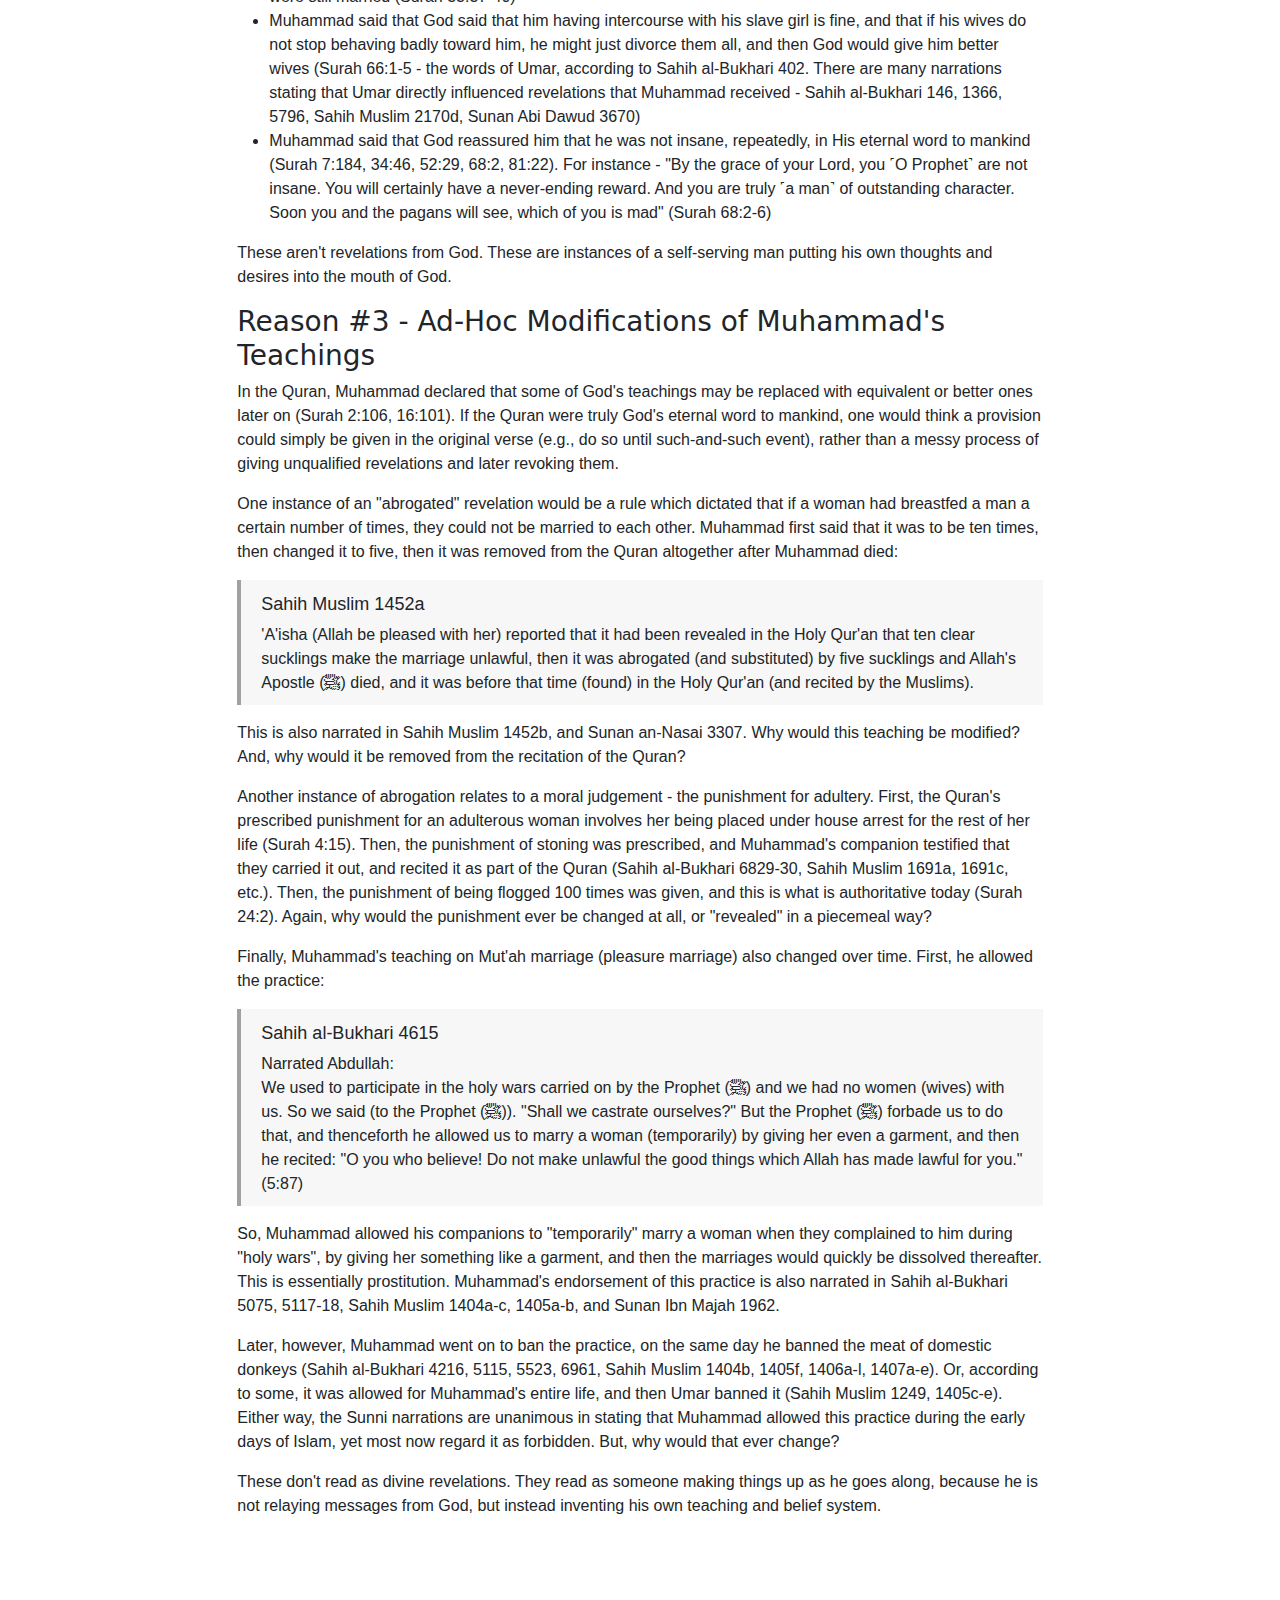
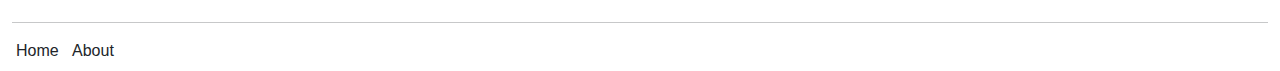
<file: islam.html>
<!doctype html>
<html lang="en">

<head>
    <title>Why Islam is Nonsense | HolyNonsense.net</title>
    <meta name="description" content="Arguing why Islam is false and why one should not be Muslim">
    <meta charset="utf-8">
    <meta name="viewport" content="width=device-width, initial-scale=1, shrink-to-fit=no">
    <link rel="icon" type="image/x-icon" href="favicon.ico">

    <!-- Bootstrap CSS, my custom CSS -->
    <link rel="stylesheet" href="style/bootstrap/css/bootstrap.min.css">
    <link rel="stylesheet" href="style/style.css">

    <!-- Google tag (gtag.js) -->
	<script async src="https://www.googletagmanager.com/gtag/js?id=G-YQ322JV29G"></script>
	<script>
		window.dataLayer = window.dataLayer || [];
		function gtag(){dataLayer.push(arguments);}
		gtag('js', new Date());

		gtag('config', 'G-YQ322JV29G');
	</script>

</head>

<body>
    <div class="title-container">
        <h5 class="title-link page-title px-3 pt-3 pb-3"><a href="index.html">HolyNonsense.net</a></h5>
    </div>
    <div class="container-fluid">
        <div class="row justify-content-center">
            <div class="col-lg-8 col-sm-12 py-4 px-4">
                <h2 class="pb-2" style="text-align: center;">Why Islam is Nonsense</h2>
                <hr>
                <div class="pb-2"></div>

                <h3>Reason #1 - Muhammad was a False Prophet</h3>
                <p class="gen">
                    In the Quran, Muhammad told of the tribes of Gog and Magog, which he said were held at bay by a wall of solid metal built by Dhu al-Qarnayn (Surah 18:92-100) - who is almost certainly the pagan king Alexander the Great, which modern will Muslims attempt to deny, because like nearly every famous historical figure, Muhammad portrays him as Muslim in the Quran, which was definitely not true of Alexander the Great. Muhammad teaches that these tribes will be held at bay until the end times, in which they will rush down and destroy most of civilization (Surah 18:98-100, 21:95-97).
                </p>
                <p class="gen">
                    In the Hadith, also, Muhammad spoke of Gog and Magog and the miraculous wall holding them back, saying: 
                </p>
                <blockquote>
                    <h6 class="pt-2 quote-heading">Sahih al-Bukhari 3598</h6>
                    <p class="mb-1 gen">
                        "Woe to the Arabs because of evil that has come near. Today a hole has been made in the wall of Gog and Magog as large as this," - pointing with two of his fingers making a circle. 
                    </p>
                </blockquote>
                <p class="gen">
                    This is also narrated in Sahih al-Bukhari 3346-47, 5293, 7059, 7135-36, and Sahih Muslim 2880a-d, 2881, 2937a. Additionally, there is a narration stating that every day they try to dig through the wall, but Allah repairs the wall each time (Sunan Ibn Majah 4080). 
                </p>
                <p class="gen">
                    Muhammad also expands on the details of their final conquest in the Hadith, saying that when they arrive, there will be so many of them that they will be able to drink the entire Lake of Tiberias (Sahih Muslim 2937a, Sunan Ibn Majah 4075), and that Muslims will be able to use their bows, arrows, and shields for firewood for 7 years afterward (Sunan Ibn Majah 4076).
                </p>
                <p class="gen">
                    So, Muhammad claimed that there are vicious, savage tribes existing somewhere on earth, contained behind a wall of solid metal built by a Muslim man thousands of years ago. However, in modern times, the entire earth can be seen with satellites, and there is no wall, and no vast, savage tribes, waiting to destroy all peoples of the earth, each day held back by a miraculous repair to Dhu al-Qarnayn's wall. Therefore, a large part of Muhammad's end times doctrine is centered on tribes and a giant wall which - unlike Muhammad's audience in the 7th century - anyone today can <i>verify</i> do not exist. 
                </p>
                <p class="gen">
                    Additionally, Muhammad had many other failed/false prophecies, such as his prophecy that the world would end within 100 years (Sahih al-Bukhari 116, 564, Sahih Muslim 2538a, 2539), or within the life of a young slave in his presence (Sahih al-Bukhari 6167), or within the lifespan of an Ansari child (Sahih Muslim 2952, 2953a-c). He frequently claimed that the Last Hour was very near (Sahih al-Bukhari 2222, 3448, 4936, 5301, 6503-05, Sahih Muslim 155a, 867a, 2950, 2951b-e). He even was open to a young man named Ibn Sayyad being the Dajjal, which is an end times figure in Islam (Sahih al-Bukhari 3055, Sahih Muslim 169d, 2924a-b, 2925, 2930a-c, 2931), even spying on him (Sahih al-Bukhari 3056-57, Sahih Muslim 169d, 2930a-c, 2931), and causing much trouble for him (Sahih Muslim 2927a-c, 2929).
                </p>
                <p class="gen">
                    So, one can observe what Muhammad taught about the future, and conclude that he was definitely a false prophet, and not someone sent from God. 
                </p>
                <h3>Reason #2 - Muhammad's Revelations Were Very Clearly Not From God</h3>
                <p class="gen">
                    A surprising amount of Muhammad's "revelations" are easy to see as things that he himself just wanted to say, placed into the mouth of "God" by him, to serve his own purposes.
                </p>
                <p class="gen">
                    For instance:
                </p>
                <ul class="gen">
                    <li>Muhammad said that God said that <i>only</i> Muhammad gets to have as many wives as he wants - "˹this is˺ exclusively for you (Muhammad), not for the rest of the believers" (Surah 33:50)</li>
                    <li>Muhammad said that God, in his eternal word to mankind, told everyone not to annoy Muhammad by staying too late as his house after dinner (Surah 33:53)</li>
                    <li>Muhammad said that God, in His eternal word to mankind, told everyone not to speak too loudly around the Muhammad, or call to him from outside of his house (Surah 49:1-5)</li>
                    <li>Muhammad said that he received a dream that he was supposed to marry a six year-old girl when he was over fifty years old (Sahih al-Bukhari 7012) - a marriage which he consummated when she was nine years old (Sahih al-Bukhari 3894, 3896, 5133-34, 5158, Sahih Muslim 1422a-d)</li>
                    <li>Muhammad said that God told him that he would be married to the wife of his adopted son Zaid, while they were still married (Surah 33:37-40)</li>
                    <li>Muhammad said that God said that him having intercourse with his slave girl is fine, and that if his wives do not stop behaving badly toward him, he might just divorce them all, and then God would give him better wives (Surah 66:1-5 - the words of Umar, according to Sahih al-Bukhari 402. There are many narrations stating that Umar directly influenced revelations that Muhammad received - Sahih al-Bukhari 146, 1366, 5796, Sahih Muslim 2170d, Sunan Abi Dawud 3670)</li>
                    <li>Muhammad said that God reassured him that he was not insane, repeatedly, in His eternal word to mankind (Surah 7:184, 34:46, 52:29, 68:2, 81:22). For instance - "By the grace of your Lord, you ˹O Prophet˺ are not insane. You will certainly have a never-ending reward. And you are truly ˹a man˺ of outstanding character. Soon you and the pagans will see, which of you is mad" (Surah 68:2-6)</li>
                </ul>
                <p class="gen">
                    These aren't revelations from God. These are instances of a self-serving man putting his own thoughts and desires into the mouth of God. 
                </p>
                <h3>Reason #3 - Ad-Hoc Modifications of Muhammad's Teachings</h3>
                <p class="gen">
                    In the Quran, Muhammad declared that some of God's teachings may be replaced with equivalent or better ones later on (Surah 2:106, 16:101). If the Quran were truly God's eternal word to mankind, one would think a provision could simply be given in the original verse (e.g., do so until such-and-such event), rather than a messy process of giving unqualified revelations and later revoking them.  
                </p>
                <p class="gen">
                    One instance of an "abrogated" revelation would be a rule which dictated that if a woman had breastfed a man a certain number of times, they could not be married to each other. Muhammad first said that it was to be ten times, then changed it to five, then it was removed from the Quran altogether after Muhammad died:
                </p>
                <blockquote>
                    <h6 class="pt-2 quote-heading">Sahih Muslim 1452a</h6>
                    <p class="mb-1 gen">
                        'A'isha (Allah be pleased with her) reported that it had been revealed in the Holy Qur'an that ten clear sucklings make the marriage unlawful, then it was abrogated (and substituted) by five sucklings and Allah's Apostle (ﷺ) died, and it was before that time (found) in the Holy Qur'an (and recited by the Muslims).
                    </p>
                </blockquote>
                <p class="gen">
                    This is also narrated in Sahih Muslim 1452b, and Sunan an-Nasai 3307<!--Sunan Ibn Majah 1944-->. Why would this teaching be modified? And, why would it be removed from the recitation of the Quran? 
                </p>
                <p class="gen">
                    Another instance of abrogation relates to a moral judgement - the punishment for adultery. First, the Quran's prescribed punishment for an adulterous woman involves her being placed under house arrest for the rest of her life (Surah 4:15). Then, the punishment of stoning was prescribed, and Muhammad's companion testified that they carried it out, and recited it as part of the Quran (Sahih al-Bukhari 6829-30, Sahih Muslim 1691a, 1691c, etc.). Then, the punishment of being flogged 100 times was given, and this is what is authoritative today (Surah 24:2). Again, why would the punishment ever be changed at all, or "revealed" in a piecemeal way? 
                </p>
                <p class="gen">
                    Finally, Muhammad's teaching on Mut'ah marriage (pleasure marriage) also changed over time. First, he allowed the practice: 
                </p>
                <blockquote>
                    <h6 class="pt-2 quote-heading">Sahih al-Bukhari 4615</h6>
                    <p class="mb-1 gen">
                        Narrated Abdullah: <br>
                        We used to participate in the holy wars carried on by the Prophet (ﷺ) and we had no women (wives) with us. So we said (to the Prophet (ﷺ)). "Shall we castrate ourselves?" But the Prophet (ﷺ) forbade us to do that, and thenceforth he allowed us to marry a woman (temporarily) by giving her even a garment, and then he recited: "O you who believe! Do not make unlawful the good things which Allah has made lawful for you." (5:87)
                    </p>
                </blockquote>
                <p class="gen">
                    So, Muhammad allowed his companions to "temporarily" marry a woman when they complained to him during "holy wars", by giving her something like a garment, and then the marriages would quickly be dissolved thereafter. This is essentially prostitution. Muhammad's endorsement of this practice is also narrated in Sahih al-Bukhari 5075, 5117-18, Sahih Muslim 1404a-c, 1405a-b, and Sunan Ibn Majah 1962. 
                </p>
                <p class="gen">
                    Later, however, Muhammad went on to ban the practice, on the same day he banned the meat of domestic donkeys (Sahih al-Bukhari 4216, 5115, 5523, 6961, Sahih Muslim 1404b, 1405f, 1406a-l, 1407a-e). Or, according to some, it was allowed for Muhammad's entire life, and then Umar banned it (Sahih Muslim 1249, 1405c-e). Either way, the Sunni narrations are unanimous in stating that Muhammad allowed this practice during the early days of Islam, yet most now regard it as forbidden. But, why would that ever change? 
                </p>
                <p class="gen">
                    These don't read as divine revelations. They read as someone making things up as he goes along, because he is not relaying messages from God, but instead inventing his own teaching and belief system.
                </p>
                <!-- Gradual reform does not require revocation - it requires conditional legislation. An omniscient God would know future conditions in advance and would not need to issue commands only to later retract them. -->
                


                <!-- Muhammad's Scientific Errors and Misunderstandings -->
                <!-- Muhammad's Many Historical Errors -->


            
            </div>


            <div class="pt-5"><hr></div>
            <footer class="gen ps-3 pb-2">
                <a class="footer-link" href="index.html">Home</a>&nbsp;&nbsp;&nbsp;<a class="footer-link" href="about.html">About</a>
            </footer>
            

        </div>
    </div>

    <!-- Optional JavaScript -->
    <!-- Bootstrap JS -->
    <script src="style/bootstrap/js/bootstrap.bundle.min.js"></script>

    <script src="https://www.biblegateway.com/public/link-to-us/tooltips/bglinks.js" type="text/javascript"></script>
    <script type="text/javascript">
        BGLinks.version = "NASB";
        BGLinks.linkVerses();
    </script>


</body>

</html>
</file>
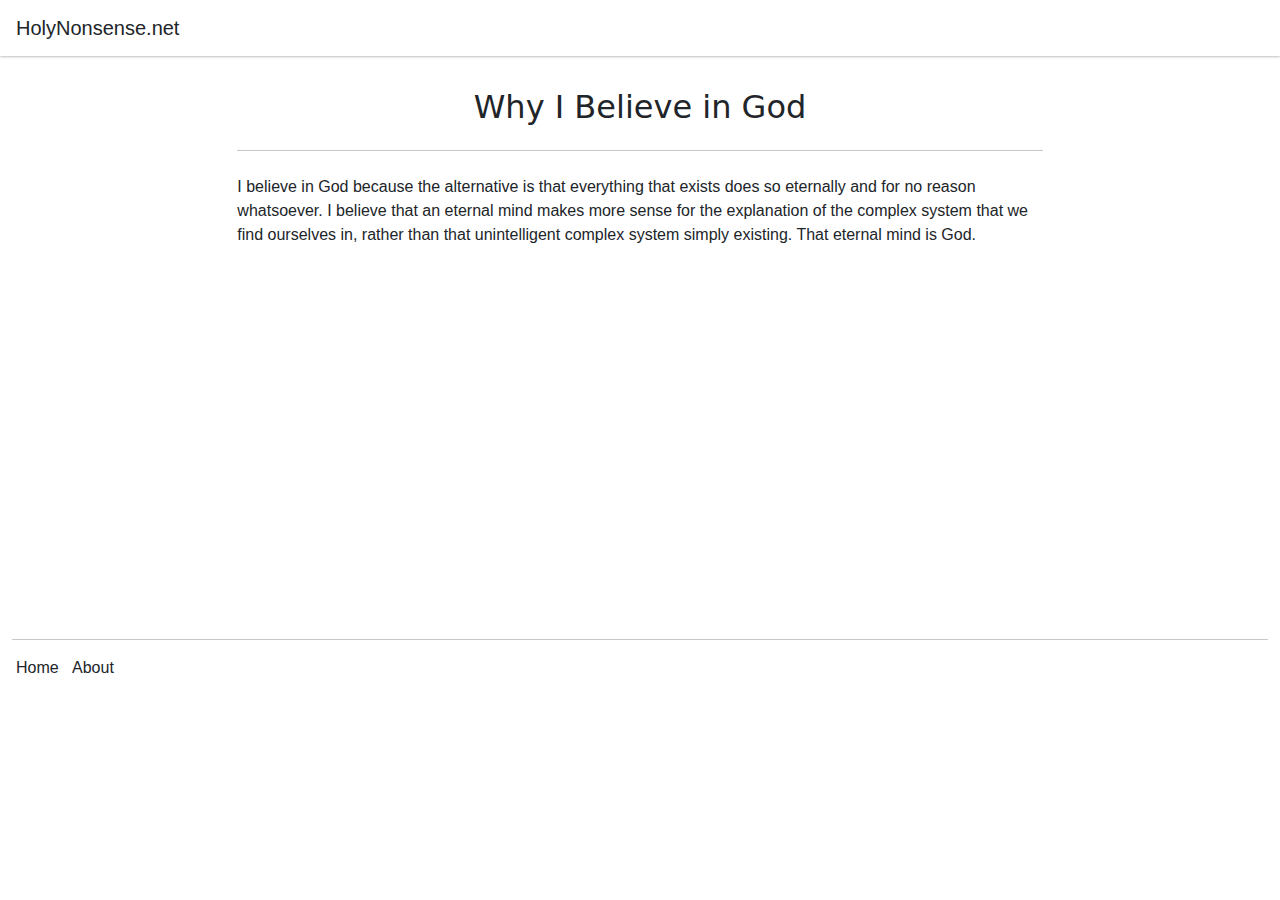
<file: why-i-believe-in-god.html>
<!doctype html>
<html lang="en">

<head>
    <title>Why I Believe in God | HolyNonsense.net</title>
    <meta name="description" content="Briefly discussing why I'm not an Atheist">
    <meta charset="utf-8">
    <meta name="viewport" content="width=device-width, initial-scale=1, shrink-to-fit=no">
    <link rel="icon" type="image/x-icon" href="favicon.ico">

    <!-- Bootstrap CSS, my custom CSS -->
    <link rel="stylesheet" href="style/bootstrap/css/bootstrap.min.css">
    <link rel="stylesheet" href="style/style.css">

    <!-- Google tag (gtag.js) -->
	<script async src="https://www.googletagmanager.com/gtag/js?id=G-YQ322JV29G"></script>
	<script>
		window.dataLayer = window.dataLayer || [];
		function gtag(){dataLayer.push(arguments);}
		gtag('js', new Date());

		gtag('config', 'G-YQ322JV29G');
	</script>

</head>

<body>
    <div class="title-container">
        <h5 class="title-link page-title px-3 pt-3 pb-3"><a href="index.html">HolyNonsense.net</a></h5>
    </div>
    <div class="container-fluid">
        <div class="row justify-content-center">
            <div class="col-lg-8 col-sm-12 py-4 px-4">
                <h2 class="pb-2" style="text-align: center;">Why I Believe in God</h2>
                <hr>
                <div class="pb-2"></div>

                <p class="gen">
                    I believe in God because the alternative is that everything that exists does so eternally and for no reason whatsoever. I believe that an eternal mind makes more sense for the explanation of the complex system that we find ourselves in, rather than that unintelligent complex system simply existing. That eternal mind is God.
                </p>


            </div>

            <div class="py-5"></div>
            <div class="py-5"></div>
            <div class="py-5"></div>
            <div class="pt-5"><hr></div>
            <footer class="gen ps-3 pb-2">
                <a class="footer-link" href="index.html">Home</a>&nbsp;&nbsp;&nbsp;<a class="footer-link" href="about.html">About</a>
            </footer>
            

        </div>
    </div>

    <!-- Optional JavaScript -->
    <!-- Bootstrap JS -->
    <script src="style/bootstrap/js/bootstrap.bundle.min.js"></script>


</body>

</html>
</file>
<file: style/style.css>
.page-title {
    text-align: left;
    font-family: Arial, Helvetica, sans-serif;
}

.title-link a, .title-link a:hover, .title-link a:visited, .title-link a:focus {
    text-decoration:none;
    color: rgb(33, 37, 41) !important;
}

.title-container {
    box-shadow: 0px 0px 3px #888888;
}

.gen {
    font-family: Arial, Helvetica, sans-serif;
    font-size: medium;
}

.large-text {
    font-family: Arial, Helvetica, sans-serif;
    font-size: larger;
}

.accordion-links {
    color: #333;
    text-decoration: none;
}

.accordion-links:hover {
    text-decoration: underline;
    color: #333;
}

.quote-heading {
    font-family: Arial, Helvetica, sans-serif;
    font-size: large;
}

blockquote {
    font-family: Arial, Helvetica, sans-serif;
    border-left: 4px solid #a1a1a1;
    background: #f7f7f7;
    overflow: hidden;
    box-sizing: border-box;
    font-size:medium;
    padding: .35em 1.25em;
}

.footer-link {
    font-family: Arial, Helvetica, sans-serif;
    font-size: medium;
    color: inherit;
    text-decoration: none;
}

.footer-link:hover {
    color: inherit;
    text-decoration: underline;
}

.card-contrast {
	box-shadow: 0 4px 12px rgba(0, 0, 0, 0.16);
}
</file>
